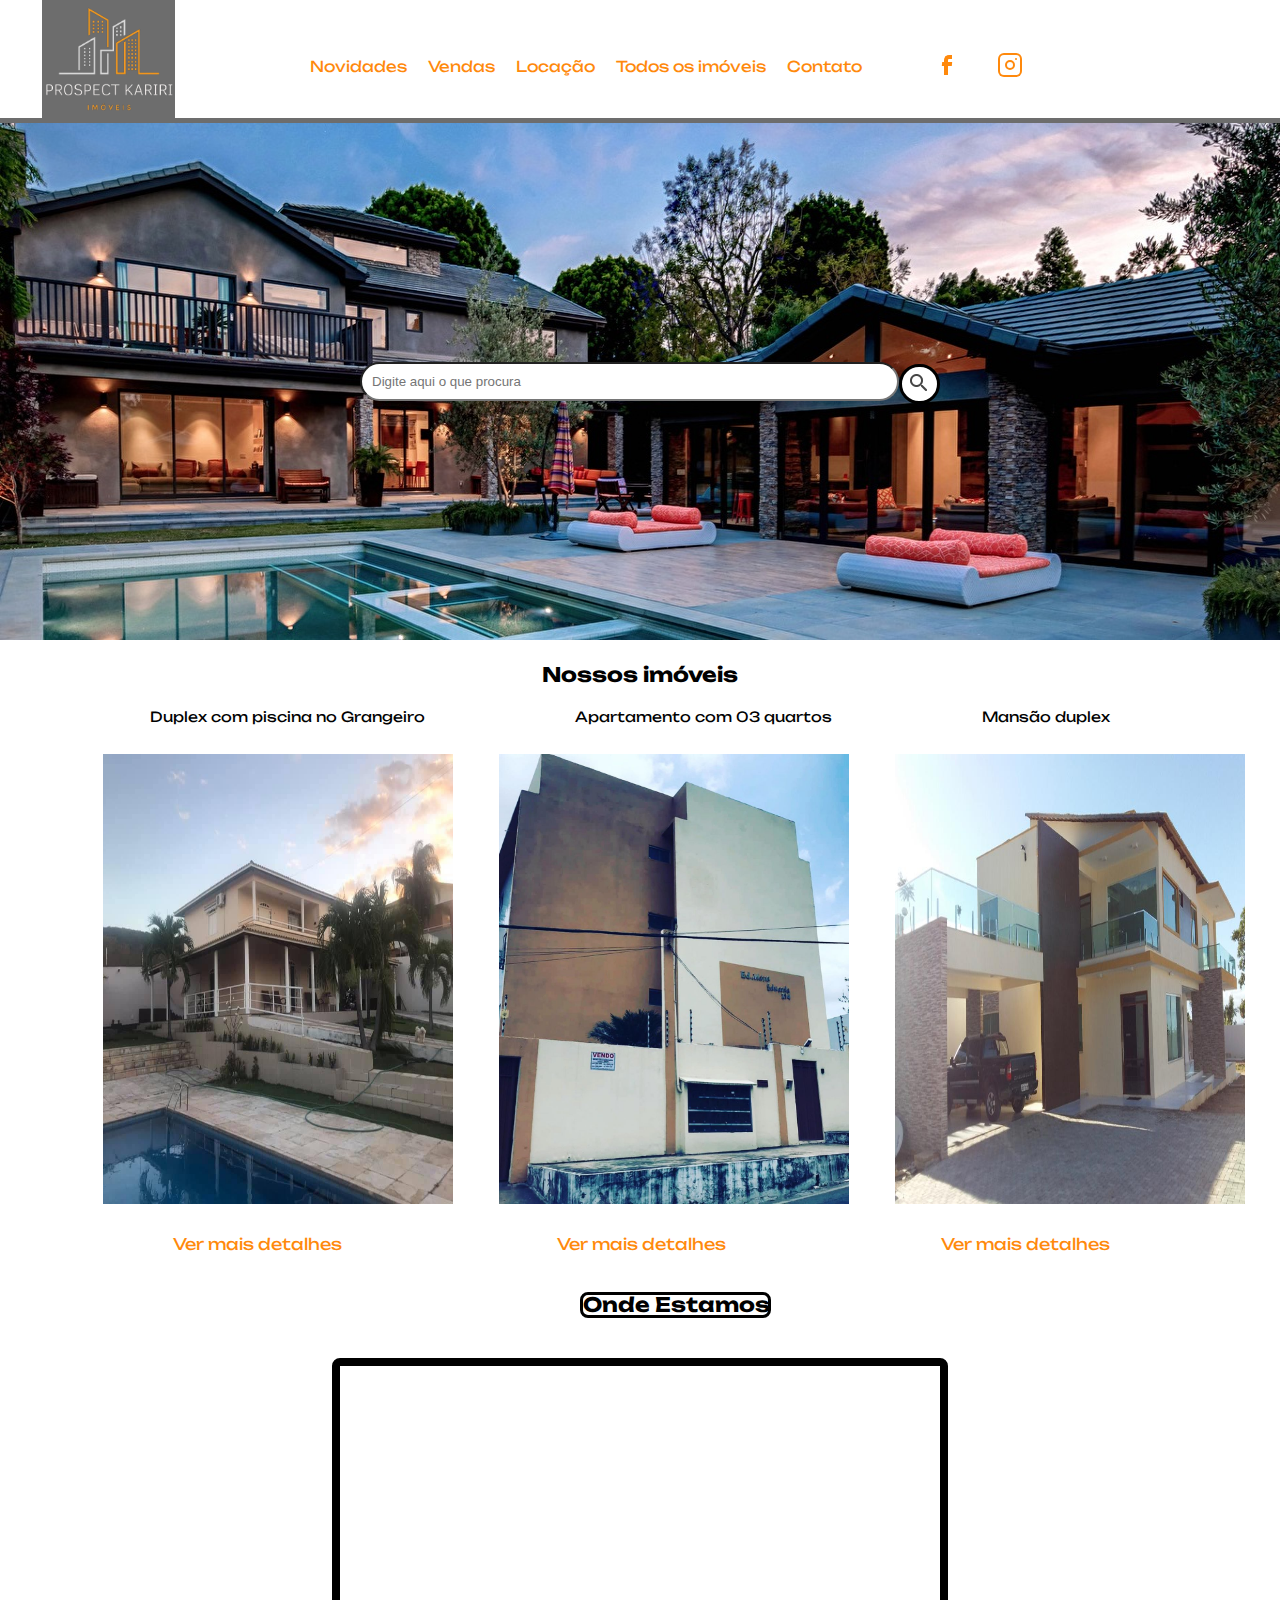
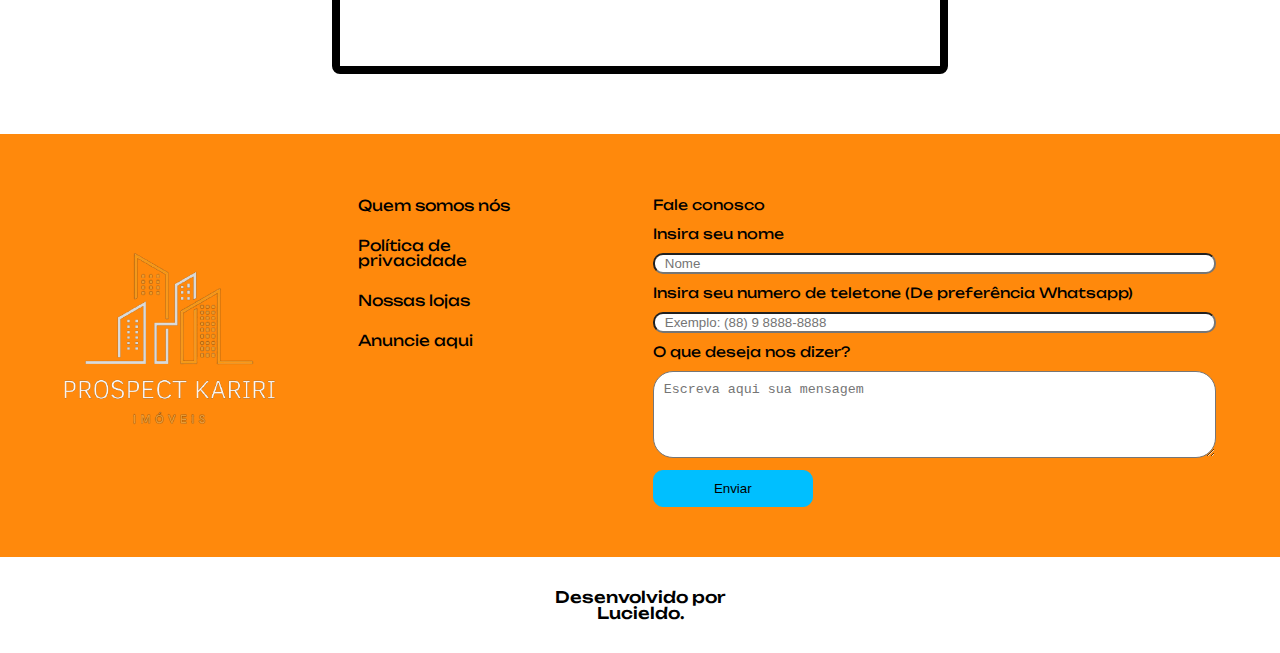
<file: Index.html>
<!DOCTYPE html>
<html lang="pt-br">
<head>
    <meta charset="UTF-8">
    <meta http-equiv="X-UA-Compatible" content="IE=edge">
    <meta name="viewport" content="width=device-width, initial-scale=1.0">
    <link rel="stylesheet" href="reset.css">
    <link rel="stylesheet" href="style.css">
    <link rel="preconnect" href="https://fonts.googleapis.com">
    <link rel="preconnect" href="https://fonts.gstatic.com" crossorigin>
    <link href="https://fonts.googleapis.com/css2?family=Unbounded:wght@400;700&display=swap" rel="stylesheet">
    <link rel="icon" href="imagens/logo.png">
    <title>Prospect Kariri Imóveis</title>
</head>
<body>
    <header class="container principal">
        <div class="container__logo">
            <a href="Index.html" ><img src="imagens/Logo.png" alt="Logo Imobiliária" class="logo"></a>
        </div>
        <div class="container__cabecalho">
            <a href="novidades.html" class="link__cabecalho">Novidades</a>
            <a href="vendas.html" class="link__cabecalho">Vendas</a>
            <a href="alugueis.html" class="link__cabecalho">Locação</a>
            <a href="todosimoveis.html" class="link__cabecalho">Todos os imóveis</a>
            <a href="Contato.html" class="link__cabecalho">Contato</a>
        </div>
        <div class="container__redes--sociais">
            <a href="https://www.facebook.com/ECGEmpreendimentosEConstrucoes" class="link__cabecalho--Facebook"></a>
            <a href="https://www.instagram.com/prospectkaririimoveis/" class="link__cabecalho--Instagram"></a>
        </div>
    </header>
    <main>
        <section>
            <div class="area__principal">
                <div class="area__pesquisa"></div>
                <input type="text" placeholder="Digite aqui o que procura" class="barra__pesquisa">
                <button class="botao__pesquisa" type="submit"><a href="#"><img src="imagens/lupa.png" alt="Botão de pesquisa"> </a></button>
        </section>

        <section>
            <h1>Nossos imóveis</h1>
            <div class="titulo__casas"> 
                <h2>Duplex com piscina no Grangeiro</h2>
                <h2>Apartamento com 03 quartos</h2>
                <h2>Mansão duplex</h2>
            </div>
            <div class="secao__casas">
                <a href="movel.html"><img src="imagens/Casa4/casa4.1.jpg" alt="Foto da casa número 1" class="foto__casas"></a>
                <a href="movel2.html"><img src="imagens/casa3/casa3.jpg" alt="Foto da casa número 2" class="foto__casas"></a>
                <a href="movel3.html"><img src="imagens/Casa5/casa5.1.jpg" alt="Foto da casa número 3" class="foto__casas"></a>
            </div>
            <div class="descricao__casas"> 
                <a href="movel.html">Ver mais detalhes</a>
                <a href="movel2.html">Ver mais detalhes</a>
                <a href="movel3.html">Ver mais detalhes</a>
            </div>
        </section>

        <section>
            <h2 class="titulo__mapa">Onde Estamos</h2>
            <div class="secao__mapa">
                <iframe src="https://www.google.com/maps/embed?pb=!1m14!1m8!1m3!1d15832.168325643459!2d-39.4091787!3d-7.2360403!3m2!1i1024!2i768!4f13.1!3m3!1m2!1s0x7a18551e056a4f5%3A0x6db88c4689fbb778!2sEscrit%C3%B3rio%20imobili%C3%A1rio%20Deus%20%C3%A9%20Amor!5e0!3m2!1spt-BR!2sbr!4v1675878789069!5m2!1spt-BR!2sbr" width="600" height="300" style="border:0;" allowfullscreen="" loading="lazy" referrerpolicy="no-referrer-when-downgrade"></iframe>
            </div>
        </section>
    </main>
    <footer>
        <!--<section class="rodape">
            <div class="informacoes">
                <div class="logo__rodape">
                    <img src="imagens/logo.png" alt="Logo Alura Geek">
                </div>
                <div class="Contatos">
                    <p>Quem somos nós</p>
                    <p>Política de privacidade</p>
                    <p>Programa fidelidade</p>
                    <p>Nossas lojas</p>
                    <p>Quero ser franqueado</p>
                    <p>Anuncie aqui</p>
                </div>
            </div>
        
            <div class="faleconosco">
                <h3>Fale conosco</h3>
                <div class="textoenviar">
                    <input type="text" placeholder="Nome">
                    <textarea name="Escreva sua mensagem" id="mensagem" cols="10" rows="5" placeholder="Escreva aqui sua mensagem"></textarea>
                    <a href="#" class="mensagem">Enviar mensagem</a>
                </div>
            </div>
        </section>-->

        <section class="rodape__desktop">
            <div class="container__logo__rodape">
                <a href="Index.html" ><img src="imagens/Logo.png" alt="Logo Imobiliária" class="logo__rodape"></a>
            </div>
            <div class="informacoes">
                <a href="sobrenos.html">Quem somos nós</a>
                <a href="politica.html">Política de privacidade</a>
                <a href="nossaslojas.html">Nossas lojas</a>
                <a href="anuncieaqui.html">Anuncie aqui</a>
            </div>
        
            <div class="faleconosco">
                <h3>Fale conosco</h3>
                <div>
                    <form action="" method="get" class="textoenviar">
                        <label for="nome">Insira seu nome</label>
                        <input type="text" id="nome" name="Nome" placeholder="Nome" required>
                        <label for="phone">Insira seu numero de teletone (De preferência Whatsapp)</label>
                        <input type="tel" id="phone" name="phone" pattern="[0-9]{2}[9]{1}[0-9]{4}[0-9]{4}" placeholder="Exemplo: (88) 9 8888-8888 " required>
                        <label for="mensagem">O que deseja nos dizer?</label>
                        <textarea name="Escreva sua mensagem" id="mensagem" cols="10" rows="5" placeholder="Escreva aqui sua mensagem" required></textarea>
                        <button type="submit" value="Submit">Enviar</button>
                    </form>
                </div>
            </div>
        </section>
        
        <section class="creditos">
            <h3>Desenvolvido por Lucieldo.</h3>
        </section>
    </footer>
</body>
</html>
</file>
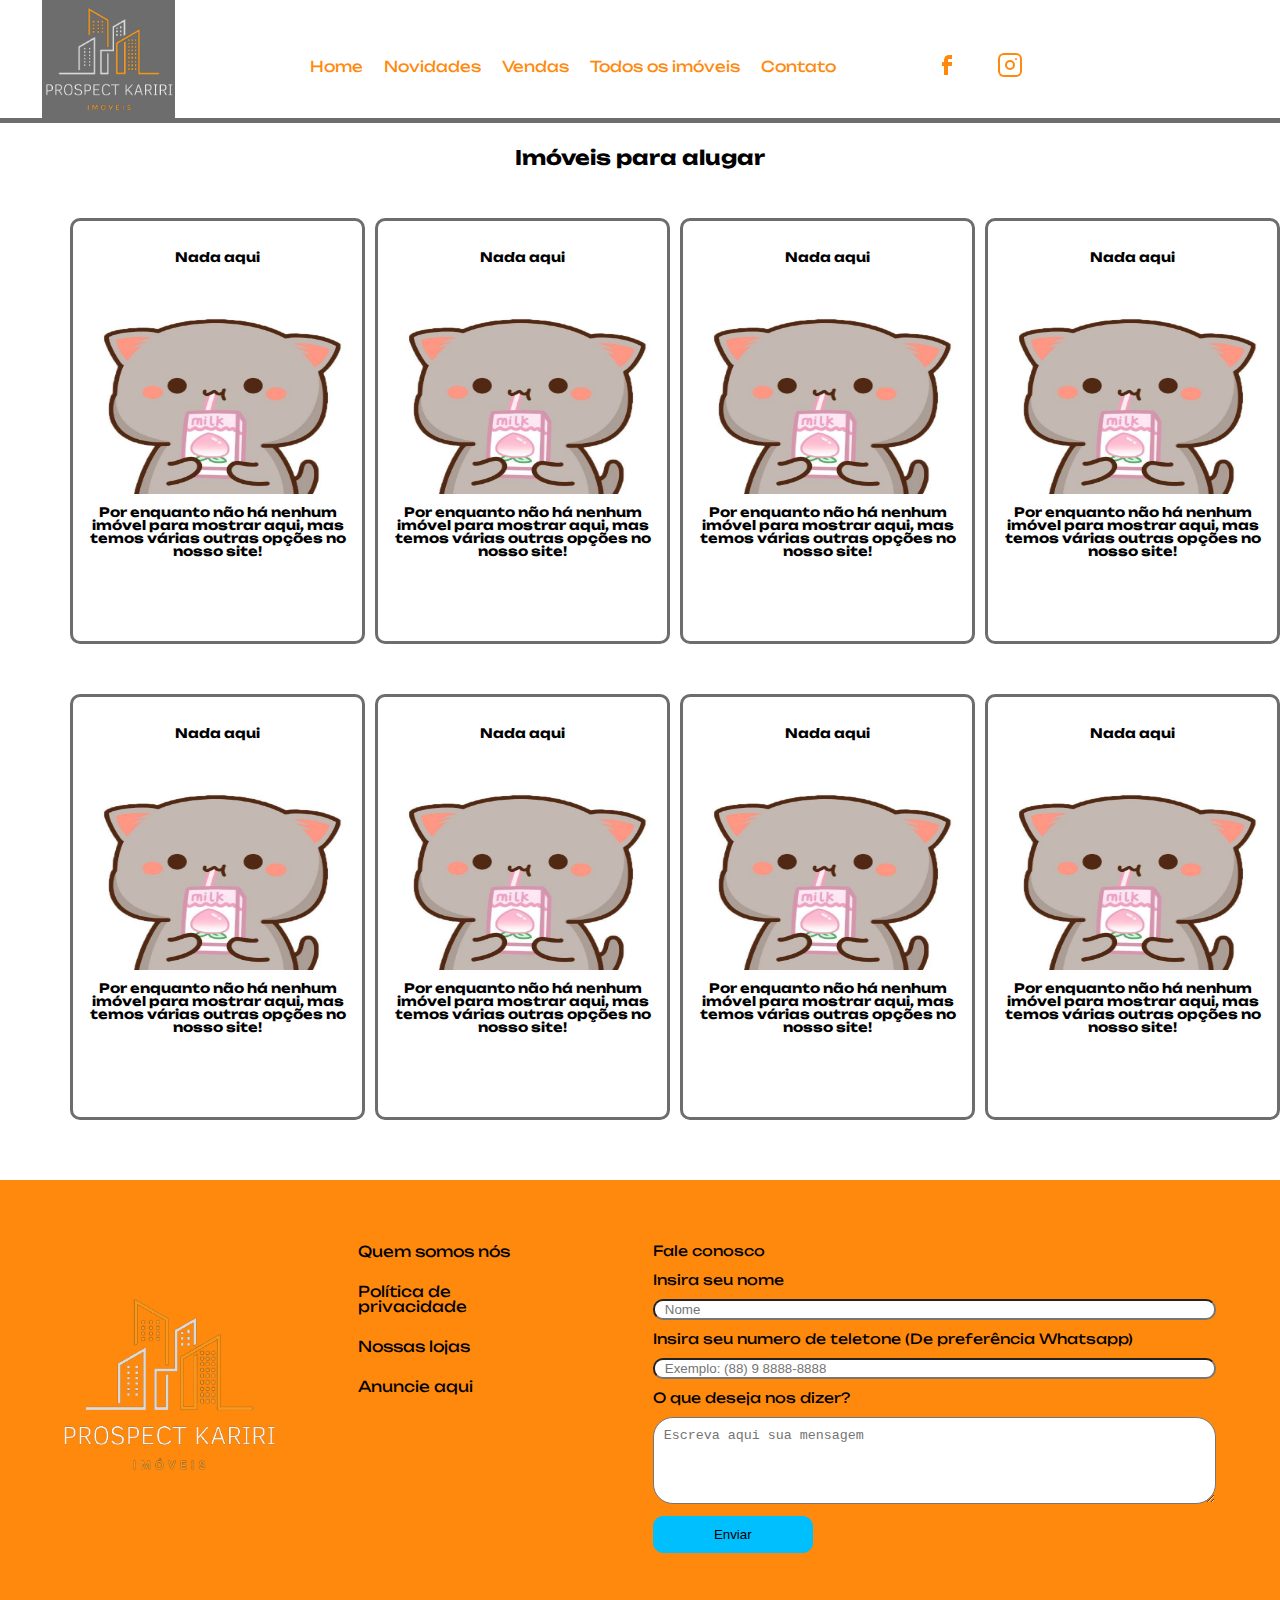
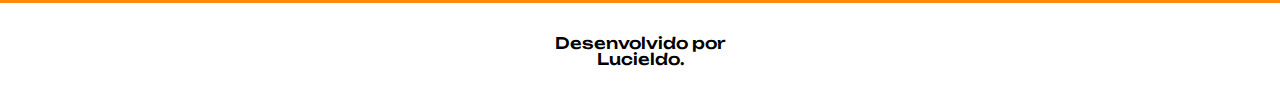
<file: alugueis.html>
<!DOCTYPE html>
<html lang="pt-br">
    <head>
        <meta charset="UTF-8">
        <meta http-equiv="X-UA-Compatible" content="IE=edge">
        <meta name="viewport" content="width=device-width, initial-scale=1.0">
        <link rel="stylesheet" href="reset.css">
        <link rel="stylesheet" href="style.css">
        <link rel="preconnect" href="https://fonts.googleapis.com">
        <link rel="preconnect" href="https://fonts.gstatic.com" crossorigin>
        <link href="https://fonts.googleapis.com/css2?family=Unbounded:wght@400;700&display=swap" rel="stylesheet">
        <link rel="icon" href="imagens/logo.png">
        <title>Prospect Kariri Imóveis</title>
    </head>
<body>
    <header class="container principal">
        <div class="container__logo">
            <a href="Index.html" ><img src="imagens/Logo.png" alt="Logo Imobiliária" class="logo"></a>
        </div>
        <div class="container__cabecalho">
            <a href="Index.html" class="link__cabecalho">Home</a>
            <a href="novidades.html" class="link__cabecalho">Novidades</a>
            <a href="vendas.html" class="link__cabecalho">Vendas</a>
            <a href="todosimoveis.html" class="link__cabecalho">Todos os imóveis</a>
            <a href="Contato.html" class="link__cabecalho">Contato</a>
        </div>
        <div class="container__redes--sociais">
            <a href="https://www.facebook.com/ECGEmpreendimentosEConstrucoes" class="link__cabecalho--Facebook"></a>
            <a href="https://www.instagram.com/prospectkaririimoveis/" class="link__cabecalho--Instagram"></a>
        </div>
    </header>

    <main>
        <section>
            <h1>Imóveis para alugar</h1>
            <div class="secao__casas__lista">
                <div class="casa__lista__unidade">
                    <p>Nada aqui</p>
                    <img src="imagens/nadaaqui.jpg" alt="Gatinho da falta de imóveis">
                    <p>Por enquanto não há nenhum imóvel para mostrar aqui, mas temos várias outras opções no nosso site!</p>
                </div>
                <div class="casa__lista__unidade">
                    <p>Nada aqui</p>
                    <img src="imagens/nadaaqui.jpg" alt="Gatinho da falta de imóveis">
                    <p>Por enquanto não há nenhum imóvel para mostrar aqui, mas temos várias outras opções no nosso site!</p>
                </div>
                <div class="casa__lista__unidade">
                    <p>Nada aqui</p>
                    <img src="imagens/nadaaqui.jpg" alt="Gatinho da falta de imóveis">
                    <p>Por enquanto não há nenhum imóvel para mostrar aqui, mas temos várias outras opções no nosso site!</p>
                </div>
                <div class="casa__lista__unidade">
                    <p>Nada aqui</p>
                    <img src="imagens/nadaaqui.jpg" alt="Gatinho da falta de imóveis">
                    <p>Por enquanto não há nenhum imóvel para mostrar aqui, mas temos várias outras opções no nosso site!</p>
                </div>
            </div>
        </section>

        <section>
            <div class="secao__casas__lista">
                <div class="casa__lista__unidade">
                    <p>Nada aqui</p>
                    <img src="imagens/nadaaqui.jpg" alt="Gatinho da falta de imóveis">
                    <p>Por enquanto não há nenhum imóvel para mostrar aqui, mas temos várias outras opções no nosso site!</p>
                </div>
                <div class="casa__lista__unidade">
                    <p>Nada aqui</p>
                    <img src="imagens/nadaaqui.jpg" alt="Gatinho da falta de imóveis">
                    <p>Por enquanto não há nenhum imóvel para mostrar aqui, mas temos várias outras opções no nosso site!</p>
                </div>
                <div class="casa__lista__unidade">
                    <p>Nada aqui</p>
                    <img src="imagens/nadaaqui.jpg" alt="Gatinho da falta de imóveis">
                    <p>Por enquanto não há nenhum imóvel para mostrar aqui, mas temos várias outras opções no nosso site!</p>
                </div>
                <div class="casa__lista__unidade">
                    <p>Nada aqui</p>
                    <img src="imagens/nadaaqui.jpg" alt="Gatinho da falta de imóveis">
                    <p>Por enquanto não há nenhum imóvel para mostrar aqui, mas temos várias outras opções no nosso site!</p>
                </div>
            </div>
        </section>
    </main>
    
    <footer>
        <!--<section class="rodape">
            <div class="informacoes">
                <div class="logo__rodape">
                    <img src="imagens/logo.png" alt="Logo Alura Geek">
                </div>
                <div class="Contatos">
                    <p>Quem somos nós</p>
                    <p>Política de privacidade</p>
                    <p>Programa fidelidade</p>
                    <p>Nossas lojas</p>
                    <p>Quero ser franqueado</p>
                    <p>Anuncie aqui</p>
                </div>
            </div>
        
            <div class="faleconosco">
                <h3>Fale conosco</h3>
                <div class="textoenviar">
                    <input type="text" placeholder="Nome">
                    <textarea name="Escreva sua mensagem" id="mensagem" cols="10" rows="5" placeholder="Escreva aqui sua mensagem"></textarea>
                    <a href="#" class="mensagem">Enviar mensagem</a>
                </div>
            </div>
        </section>-->

        <section class="rodape__desktop">
            <div class="container__logo__rodape">
                <a href="Index.html" ><img src="imagens/Logo.png" alt="Logo Imobiliária" class="logo__rodape"></a>
            </div>
            <div class="informacoes">
                <a href="sobrenos.html">Quem somos nós</a>
                <a href="politica.html">Política de privacidade</a>
                <a href="nossaslojas.html">Nossas lojas</a>
                <a href="anuncieaqui.html">Anuncie aqui</a>
            </div>
        
            <div class="faleconosco">
                <h3>Fale conosco</h3>
                <div>
                    <form action="" method="get" class="textoenviar">
                        <label for="nome">Insira seu nome</label>
                        <input type="text" id="nome" name="Nome" placeholder="Nome" required>
                        <label for="phone">Insira seu numero de teletone (De preferência Whatsapp)</label>
                        <input type="tel" id="phone" name="phone" pattern="[0-9]{2}[9]{1}[0-9]{4}[0-9]{4}" placeholder="Exemplo: (88) 9 8888-8888 " required>
                        <label for="mensagem">O que deseja nos dizer?</label>
                        <textarea name="Escreva sua mensagem" id="mensagem" cols="10" rows="5" placeholder="Escreva aqui sua mensagem" required></textarea>
                        <button type="submit" value="Submit">Enviar</button>
                    </form>
                </div>
            </div>
        </section>
        
        <section class="creditos">
            <h3>Desenvolvido por Lucieldo.</h3>
        </section>
    </footer>
</body>
</html>
</file>
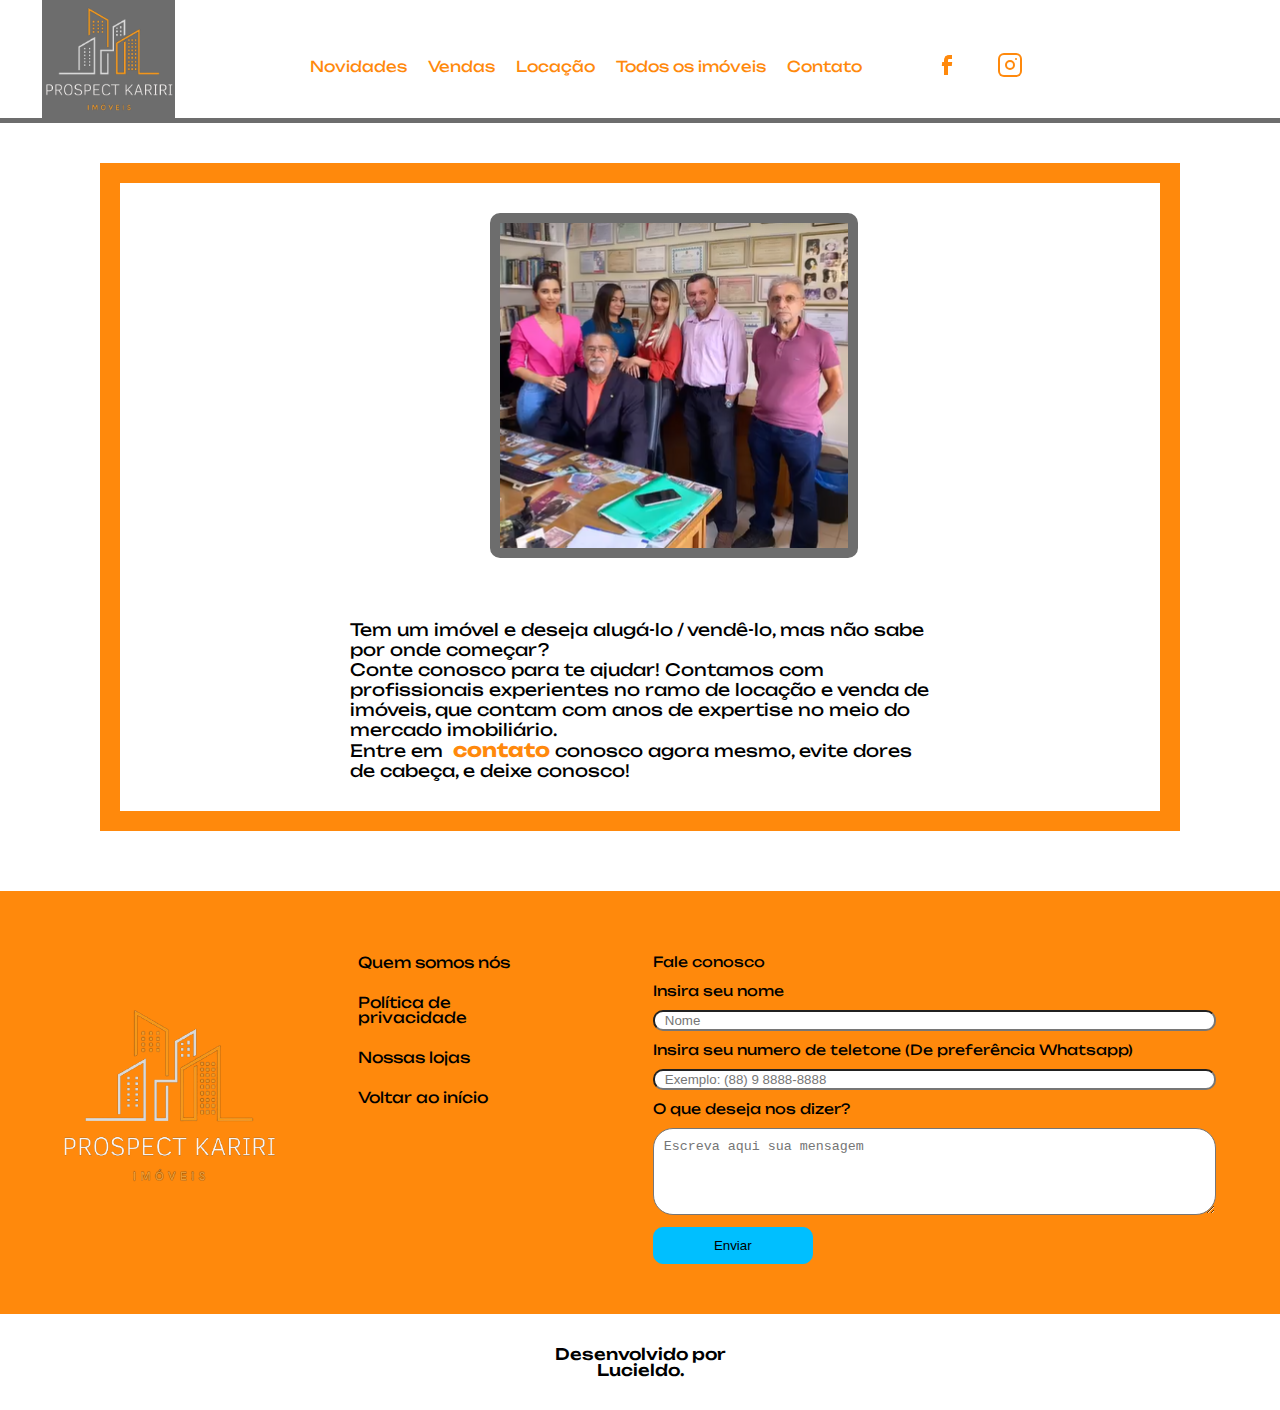
<file: anuncieaqui.html>
<!DOCTYPE html>
<html lang="pt-br">
<head>
    <meta charset="UTF-8">
    <meta http-equiv="X-UA-Compatible" content="IE=edge">
    <meta name="viewport" content="width=device-width, initial-scale=1.0">
    <link rel="stylesheet" href="reset.css">
    <link rel="stylesheet" href="style.css">
    <link rel="preconnect" href="https://fonts.googleapis.com">
    <link rel="preconnect" href="https://fonts.gstatic.com" crossorigin>
    <link href="https://fonts.googleapis.com/css2?family=Unbounded:wght@400;700&display=swap" rel="stylesheet">
    <link rel="icon" href="imagens/logo.png">
    <title>Prospect Kariri Imóveis</title>
</head>
<body>
    <header class="container principal">
        <div class="container__logo">
            <a href="Index.html" ><img src="imagens/Logo.png" alt="Logo Imobiliária" class="logo"></a>
        </div>
        <div class="container__cabecalho">
            <a href="novidades.html" class="link__cabecalho">Novidades</a>
            <a href="vendas.html" class="link__cabecalho">Vendas</a>
            <a href="alugueis.html" class="link__cabecalho">Locação</a>
            <a href="todosimoveis.html" class="link__cabecalho">Todos os imóveis</a>
            <a href="Contato.html" class="link__cabecalho">Contato</a>
        </div>
        <div class="container__redes--sociais">
            <a href="https://www.facebook.com/ECGEmpreendimentosEConstrucoes" class="link__cabecalho--Facebook"></a>
            <a href="https://www.instagram.com/prospectkaririimoveis/" class="link__cabecalho--Instagram"></a>
        </div>
    </header>

    <main>
        <div class="anuncie__aqui">
            <img src="imagens/equipe.png" alt="Foto da equipe da imobiliária" class="foto__equipe">
            <p class="texto__anuncie__aqui">Tem um imóvel e deseja alugá-lo / vendê-lo, mas não sabe por onde começar? <br> Conte conosco para te ajudar! Contamos com profissionais experientes no ramo de locação e venda de imóveis, que contam com anos de expertise no meio do mercado imobiliário. <br>
                 Entre em <a href="Contato.html" class="link__conosco">contato</a>conosco agora mesmo, evite dores de cabeça, e deixe conosco!</p>
        </div>
    </main>
    
    <footer>
        <!--<section class="rodape">
            <div class="informacoes">
                <div class="logo__rodape">
                    <img src="imagens/logo.png" alt="Logo Alura Geek">
                </div>
                <div class="Contatos">
                    <p>Quem somos nós</p>
                    <p>Política de privacidade</p>
                    <p>Programa fidelidade</p>
                    <p>Nossas lojas</p>
                    <p>Quero ser franqueado</p>
                    <p>Anuncie aqui</p>
                </div>
            </div>
        
            <div class="faleconosco">
                <h3>Fale conosco</h3>
                <div class="textoenviar">
                    <input type="text" placeholder="Nome">
                    <textarea name="Escreva sua mensagem" id="mensagem" cols="10" rows="5" placeholder="Escreva aqui sua mensagem"></textarea>
                    <a href="#" class="mensagem">Enviar mensagem</a>
                </div>
            </div>
        </section>-->

        <section class="rodape__desktop">
            <div class="container__logo__rodape">
                <a href="Index.html" ><img src="imagens/Logo.png" alt="Logo Imobiliária" class="logo__rodape"></a>
            </div>
            <div class="informacoes">
                <a href="sobrenos.html">Quem somos nós</a>
                <a href="politica.html">Política de privacidade</a>
                <a href="nossaslojas.html">Nossas lojas</a>
                <a href="Index.html">Voltar ao início</a>
            </div>
        
            <div class="faleconosco">
                <h3>Fale conosco</h3>
                <div>
                    <form action="" method="get" class="textoenviar">
                        <label for="nome">Insira seu nome</label>
                        <input type="text" id="nome" name="Nome" placeholder="Nome" required>
                        <label for="phone">Insira seu numero de teletone (De preferência Whatsapp)</label>
                        <input type="tel" id="phone" name="phone" pattern="[0-9]{2}[9]{1}[0-9]{4}[0-9]{4}" placeholder="Exemplo: (88) 9 8888-8888 " required>
                        <label for="mensagem">O que deseja nos dizer?</label>
                        <textarea name="Escreva sua mensagem" id="mensagem" cols="10" rows="5" placeholder="Escreva aqui sua mensagem" required></textarea>
                        <button type="submit" value="Submit">Enviar</button>
                    </form>
                </div>
            </div>
        </section>
        
        <section class="creditos">
            <h3>Desenvolvido por Lucieldo.</h3>
        </section>
    </footer>
</body>
</html>
</file>
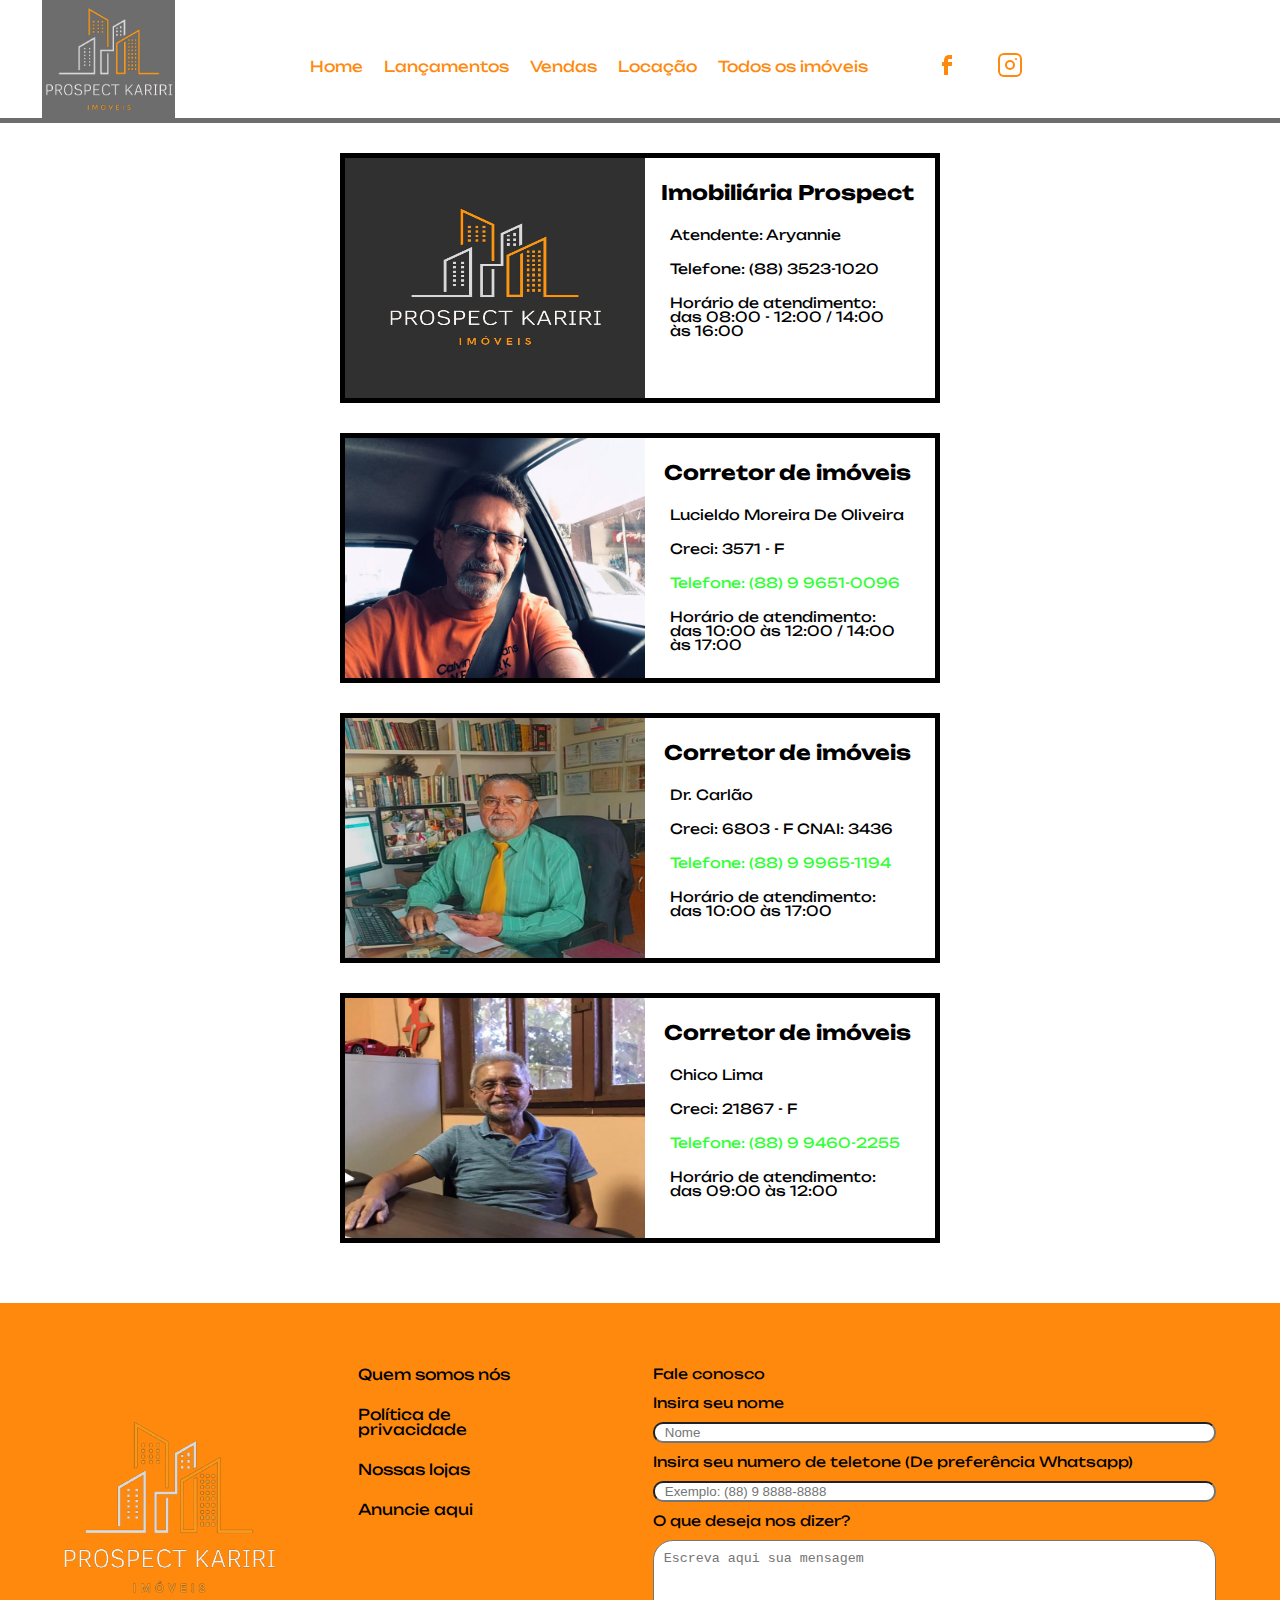
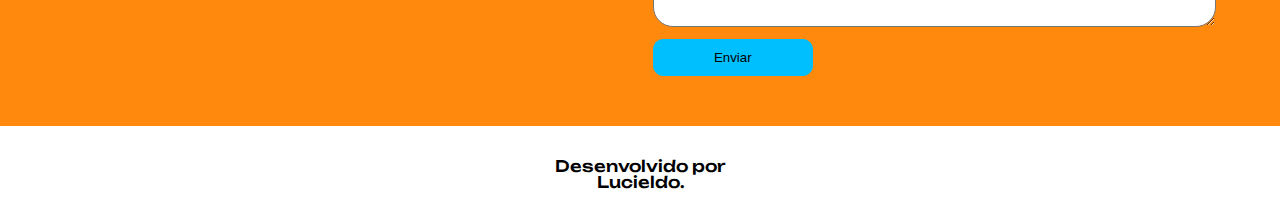
<file: Contato.html>
<!DOCTYPE html>
<html lang="en">
    <head>
        <meta charset="UTF-8">
        <meta http-equiv="X-UA-Compatible" content="IE=edge">
        <meta name="viewport" content="width=device-width, initial-scale=1.0">
        <link rel="stylesheet" href="reset.css">
        <link rel="stylesheet" href="style.css">
        <link rel="preconnect" href="https://fonts.googleapis.com">
        <link rel="preconnect" href="https://fonts.gstatic.com" crossorigin>
        <link href="https://fonts.googleapis.com/css2?family=Unbounded:wght@400;700&display=swap" rel="stylesheet">
        <link rel="icon" href="imagens/logo.png">
        <title>Prospect Kariri Imóveis</title>
    </head>
<body>
    <header class="container principal">
        <div class="container__logo">
            <a href="Index.html" ><img src="imagens/Logo.png" alt="Logo Imobiliária" class="logo"></a>
        </div>
        <div class="container__cabecalho">
            <a href="Index.html" class="link__cabecalho">Home</a>
            <a href="novidades.html" class="link__cabecalho">Lançamentos</a>
            <a href="vendas.html" class="link__cabecalho">Vendas</a>
            <a href="alugueis.html" class="link__cabecalho">Locação</a>
            <a href="todosimoveis.html" class="link__cabecalho">Todos os imóveis</a>
        </div>
        <div class="container__redes--sociais">
            <a href="https://www.facebook.com/ECGEmpreendimentosEConstrucoes" class="link__cabecalho--Facebook"></a>
            <a href="https://www.instagram.com/prospectkaririimoveis/" class="link__cabecalho--Instagram"></a>
        </div>
    </header>

    <main>
        <section>
            <div class="contato__1">
                <img src="imagens/logo_contato.jpg" alt="Foto corretor de imóveis">
                <div>
                    <h1>Imobiliária Prospect</h1>
                    <p>Atendente: Aryannie</p>
                    <p>Telefone: (88) 3523-1020</p>
                    <p>Horário de atendimento: das 08:00 - 12:00 / 14:00 às 16:00</p>
                </div>
            </div>
        </section>

        <section>
            <div class="contato__1">
                <img src="imagens/espantamosquito.jpg" alt="Foto corretor de imóveis">
                <div>
                    <h1>Corretor de imóveis</h1>
                    <p>Lucieldo Moreira De Oliveira</p>
                    <p>Creci: 3571 - F</p>
                    <a href="https://api.whatsapp.com/send/?phone=5588996510096&text&type=phone_number&app_absent=0"> Telefone: (88) 9 9651-0096</a>
                    <p>Horário de atendimento: das 10:00 às 12:00 / 14:00 às 17:00</p>
                </div>
            </div>
        </section>

        <section>
            <div class="contato__1">
                <img src="imagens/corretor2.jpg" alt="Foto corretor de imóveis">
                <div>
                    <h1>Corretor de imóveis</h1>
                    <p>Dr. Carlão</p>
                    <p>Creci: 6803 - F CNAI: 3436</p>
                    <a href="https://api.whatsapp.com/send/?phone=5588999651194&text&type=phone_number&app_absent=0">Telefone: (88) 9 9965-1194</a>
                    <p>Horário de atendimento: das 10:00 às 17:00</p>
                </div>
            </div>
        </section>

        <section>
            <div class="contato__1">
                <img src="imagens/chicorretor.jpg" alt="Foto corretor de imóveis">
                <div>
                    <h1>Corretor de imóveis</h1>
                    <p>Chico Lima</p>
                    <p>Creci: 21867 - F</p>
                    <a href="https://api.whatsapp.com/send/?phone=5588994602255&text&type=phone_number&app_absent=0">Telefone: (88) 9 9460-2255</a>
                    <p>Horário de atendimento: das 09:00 às 12:00</p>
                </div>
            </div>
        </section>

    </main>
    
    <footer>
        <section class="rodape__desktop">
            <div class="container__logo__rodape">
                <a href="Index.html" ><img src="imagens/Logo.png" alt="Logo Imobiliária" class="logo__rodape"></a>
            </div>
            <div class="informacoes">
                <a href="sobrenos.html">Quem somos nós</a>
                <a href="politica.html">Política de privacidade</a>
                <a href="nossaslojas.html">Nossas lojas</a>
                <a href="anuncieaqui.html">Anuncie aqui</a>
            </div>
        
            <div class="faleconosco">
                <h3>Fale conosco</h3>
                <div>
                    <form action="" method="get" class="textoenviar">
                        <label for="nome">Insira seu nome</label>
                        <input type="text" id="nome" name="Nome" placeholder="Nome" required>
                        <label for="phone">Insira seu numero de teletone (De preferência Whatsapp)</label>
                        <input type="tel" id="phone" name="phone" pattern="[0-9]{2}[9]{1}[0-9]{4}[0-9]{4}" placeholder="Exemplo: (88) 9 8888-8888 " required>
                        <label for="mensagem">O que deseja nos dizer?</label>
                        <textarea name="Escreva sua mensagem" id="mensagem" cols="10" rows="5" placeholder="Escreva aqui sua mensagem" required></textarea>
                        <button type="submit" value="Submit">Enviar</button>
                    </form>
                </div>
            </div>
        </section>
        
        <section class="creditos">
            <h3>Desenvolvido por Lucieldo.</h3>
        </section>
    </footer>
    </body>
</html>
</file>
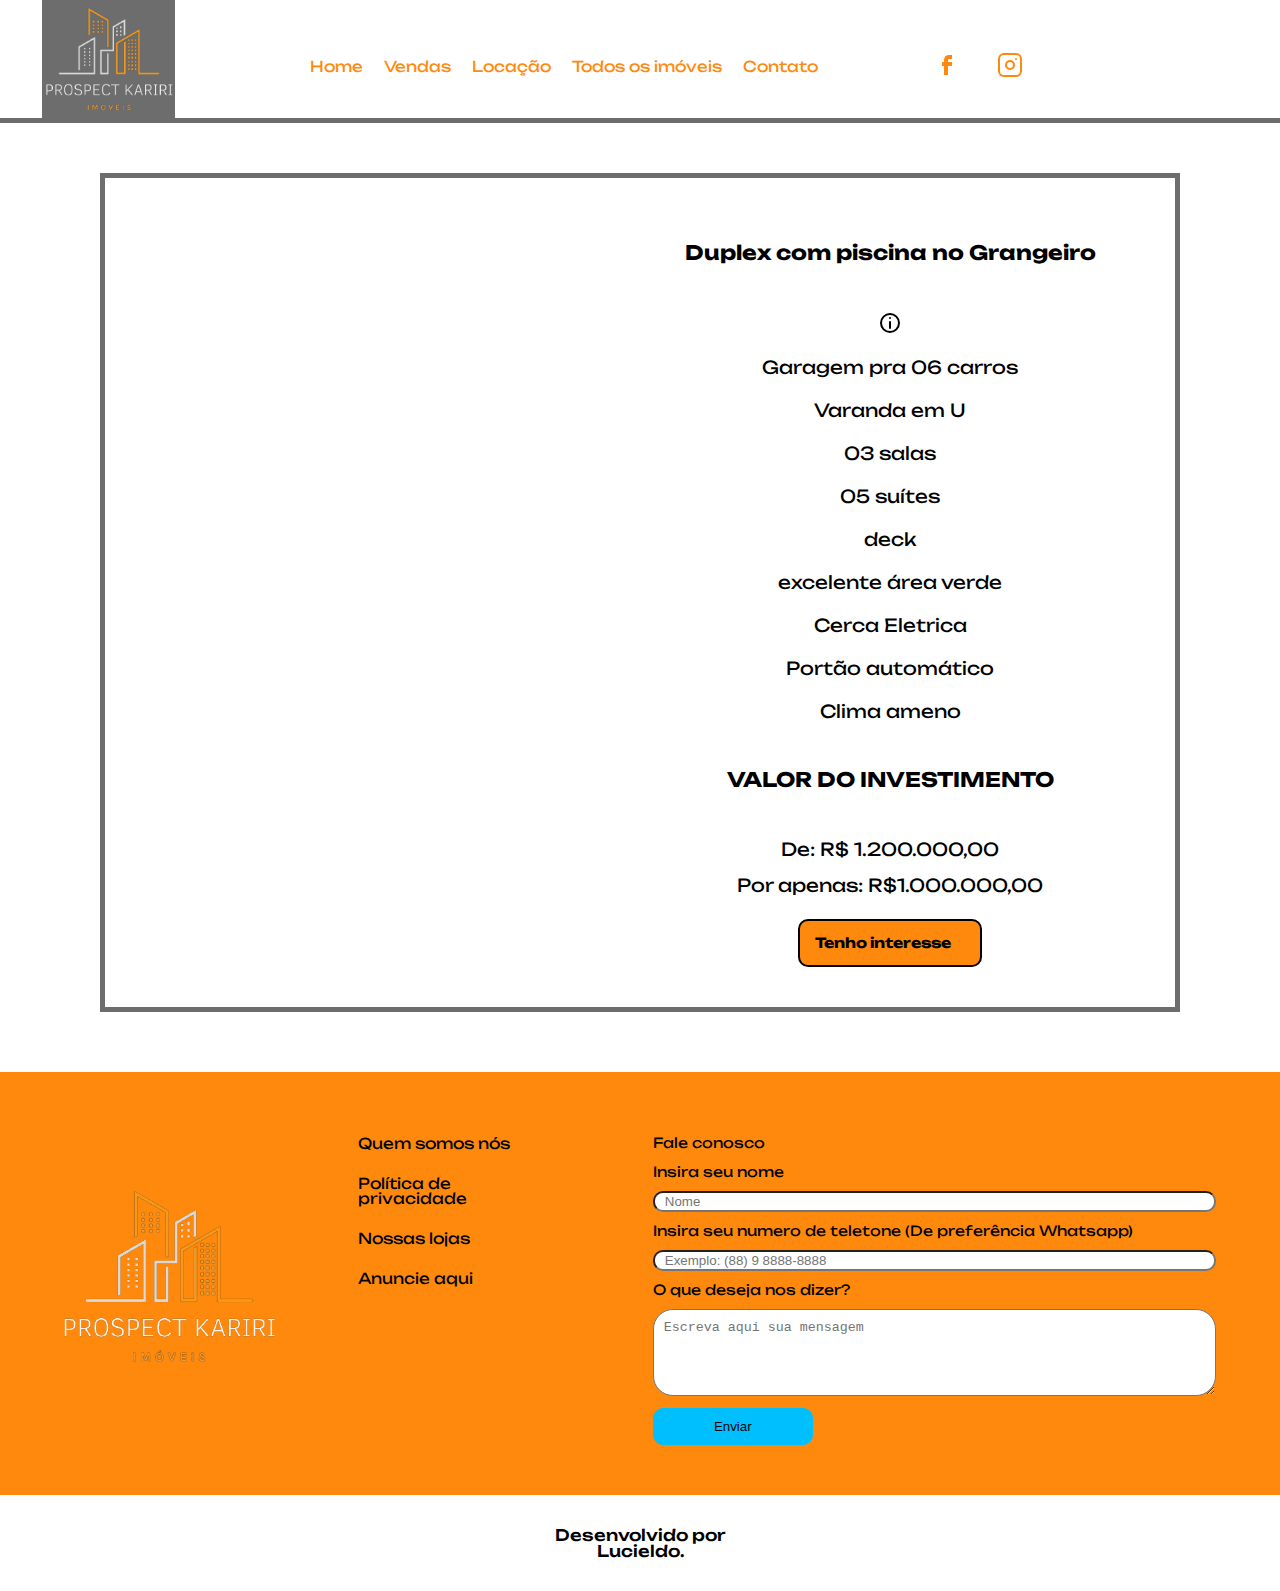
<file: movel.html>
<!DOCTYPE html>
<html lang="pt-br">
    <head>
        <meta charset="UTF-8">
        <meta http-equiv="X-UA-Compatible" content="IE=edge">
        <meta name="viewport" content="width=device-width, initial-scale=1.0">
        <link rel="stylesheet" href="reset.css">
        <link rel="stylesheet" href="style.css">
        <link rel="preconnect" href="https://fonts.googleapis.com">
        <link rel="preconnect" href="https://fonts.gstatic.com" crossorigin>
        <link href="https://fonts.googleapis.com/css2?family=Unbounded:wght@400;700&display=swap" rel="stylesheet">
        <link rel="icon" href="imagens/logo.png">
        <title>Prospect Kariri Imóveis</title>
    </head>
<body>
    <header class="container principal">
        <div class="container__logo">
            <a href="Index.html" ><img src="imagens/Logo.png" alt="Logo Imobiliária" class="logo"></a>
        </div>
        <div class="container__cabecalho">
            <a href="Index.html" class="link__cabecalho">Home</a>
            <a href="vendas.html" class="link__cabecalho">Vendas</a>
            <a href="alugueis.html" class="link__cabecalho">Locação</a>
            <a href="todosimoveis.html" class="link__cabecalho">Todos os imóveis</a>
            <a href="Contato.html" class="link__cabecalho">Contato</a>
        </div>
        <div class="container__redes--sociais">
            <a href="https://www.facebook.com/ECGEmpreendimentosEConstrucoes" class="link__cabecalho--Facebook"></a>
            <a href="https://www.instagram.com/prospectkaririimoveis/" class="link__cabecalho--Instagram"></a>
        </div>
    </header>

    <main>
        <div class="detalhe__casa1">
            <marquee behavior="scroll" direction="left" loop="50">
            <img src="imagens/Casa4/casa4.1.jpg" alt="Imagem de casa de andar" class="imagem__casa1__detalhe">
            <img src="imagens/Casa4/casa4.2.jpg" alt="Imagem de casa de andar" class="imagem__casa1__detalhe">
            <img src="imagens/Casa4/casa4.3.jpg" alt="Imagem de casa de andar" class="imagem__casa1__detalhe">
            <img src="imagens/Casa4/casa4.4.jpg" alt="Imagem de casa de andar" class="imagem__casa1__detalhe">
            <img src="imagens/Casa4/casa4.5.jpg" alt="Imagem de casa de andar" class="imagem__casa1__detalhe">
            <img src="imagens/Casa4/casa4.6.jpg" alt="Imagem de casa de andar" class="imagem__casa1__detalhe">
            <img src="imagens/Casa4/casa4.7.jpg" alt="Imagem de casa de andar" class="imagem__casa1__detalhe">
            <img src="imagens/Casa4/casa4.9.jpg" alt="Imagem de casa de andar" class="imagem__casa1__detalhe">
            <img src="imagens/Casa4/casa4.10.jpg" alt="Imagem de casa de andar" class="imagem__casa1__detalhe">
            <img src="imagens/Casa4/casa4.11.jpg" alt="Imagem de casa de andar" class="imagem__casa1__detalhe">
            <img src="imagens/Casa4/casa4.12.jpg" alt="Imagem de casa de andar" class="imagem__casa1__detalhe">
            <img src="imagens/Casa4/casa4.13.jpg" alt="Imagem de casa de andar" class="imagem__casa1__detalhe">  
            <img src="imagens/Casa4/casa4.14.jpg" alt="Imagem de casa de andar" class="imagem__casa1__detalhe">          
            </marquee>
            <div class="descricao__casa__pagina__movel">
                <h1>Duplex com piscina no Grangeiro</h1>
                <i class="gg-info"></i>
                <p>Garagem pra 06 carros</p>
                <p>Varanda em U</p>
                <p>03 salas</p>
                <p>05 suítes</p>
                <p>deck</p>
                <p>excelente área verde </p>
                <p>Cerca Eletrica </p>
                <p>Portão automático</p>
                <p>Clima ameno</p>
                <h1>VALOR DO INVESTIMENTO</h1>
                <p>De: R$ 1.200.000,00 <br> <br> Por apenas: R$1.000.000,00</p>

                <a href="https://api.whatsapp.com/send/?phone=5588996510096&text&type=phone_number&app_absent=0" class="botao__casa">Tenho interesse</a>
            </div>
            
        </div>
    </main>
    
</body>
<footer>
    <section class="rodape__desktop">
        <div class="container__logo__rodape">
            <a href="Index.html" ><img src="imagens/Logo.png" alt="Logo Imobiliária" class="logo__rodape"></a>
        </div>
        <div class="informacoes">
            <a href="sobrenos.html">Quem somos nós</a>
            <a href="politica.html">Política de privacidade</a>
            <a href="nossaslojas.html">Nossas lojas</a>
            <a href="anuncieaqui.html">Anuncie aqui</a>
        </div>
    
        <div class="faleconosco">
            <h3>Fale conosco</h3>
            <div>
                <form action="" method="get" class="textoenviar">
                    <label for="nome">Insira seu nome</label>
                    <input type="text" id="nome" name="Nome" placeholder="Nome" required>
                    <label for="phone">Insira seu numero de teletone (De preferência Whatsapp)</label>
                    <input type="tel" id="phone" name="phone" pattern="[0-9]{2}[9]{1}[0-9]{4}[0-9]{4}" placeholder="Exemplo: (88) 9 8888-8888 " required>
                    <label for="mensagem">O que deseja nos dizer?</label>
                    <textarea name="Escreva sua mensagem" id="mensagem" cols="10" rows="5" placeholder="Escreva aqui sua mensagem" required></textarea>
                    <button type="submit" value="Submit">Enviar</button>
                </form>
            </div>
        </div>
    </section>
    
    <section class="creditos">
        <h3>Desenvolvido por Lucieldo.</h3>
    </section>
</footer>
</body>
</html>
</file>
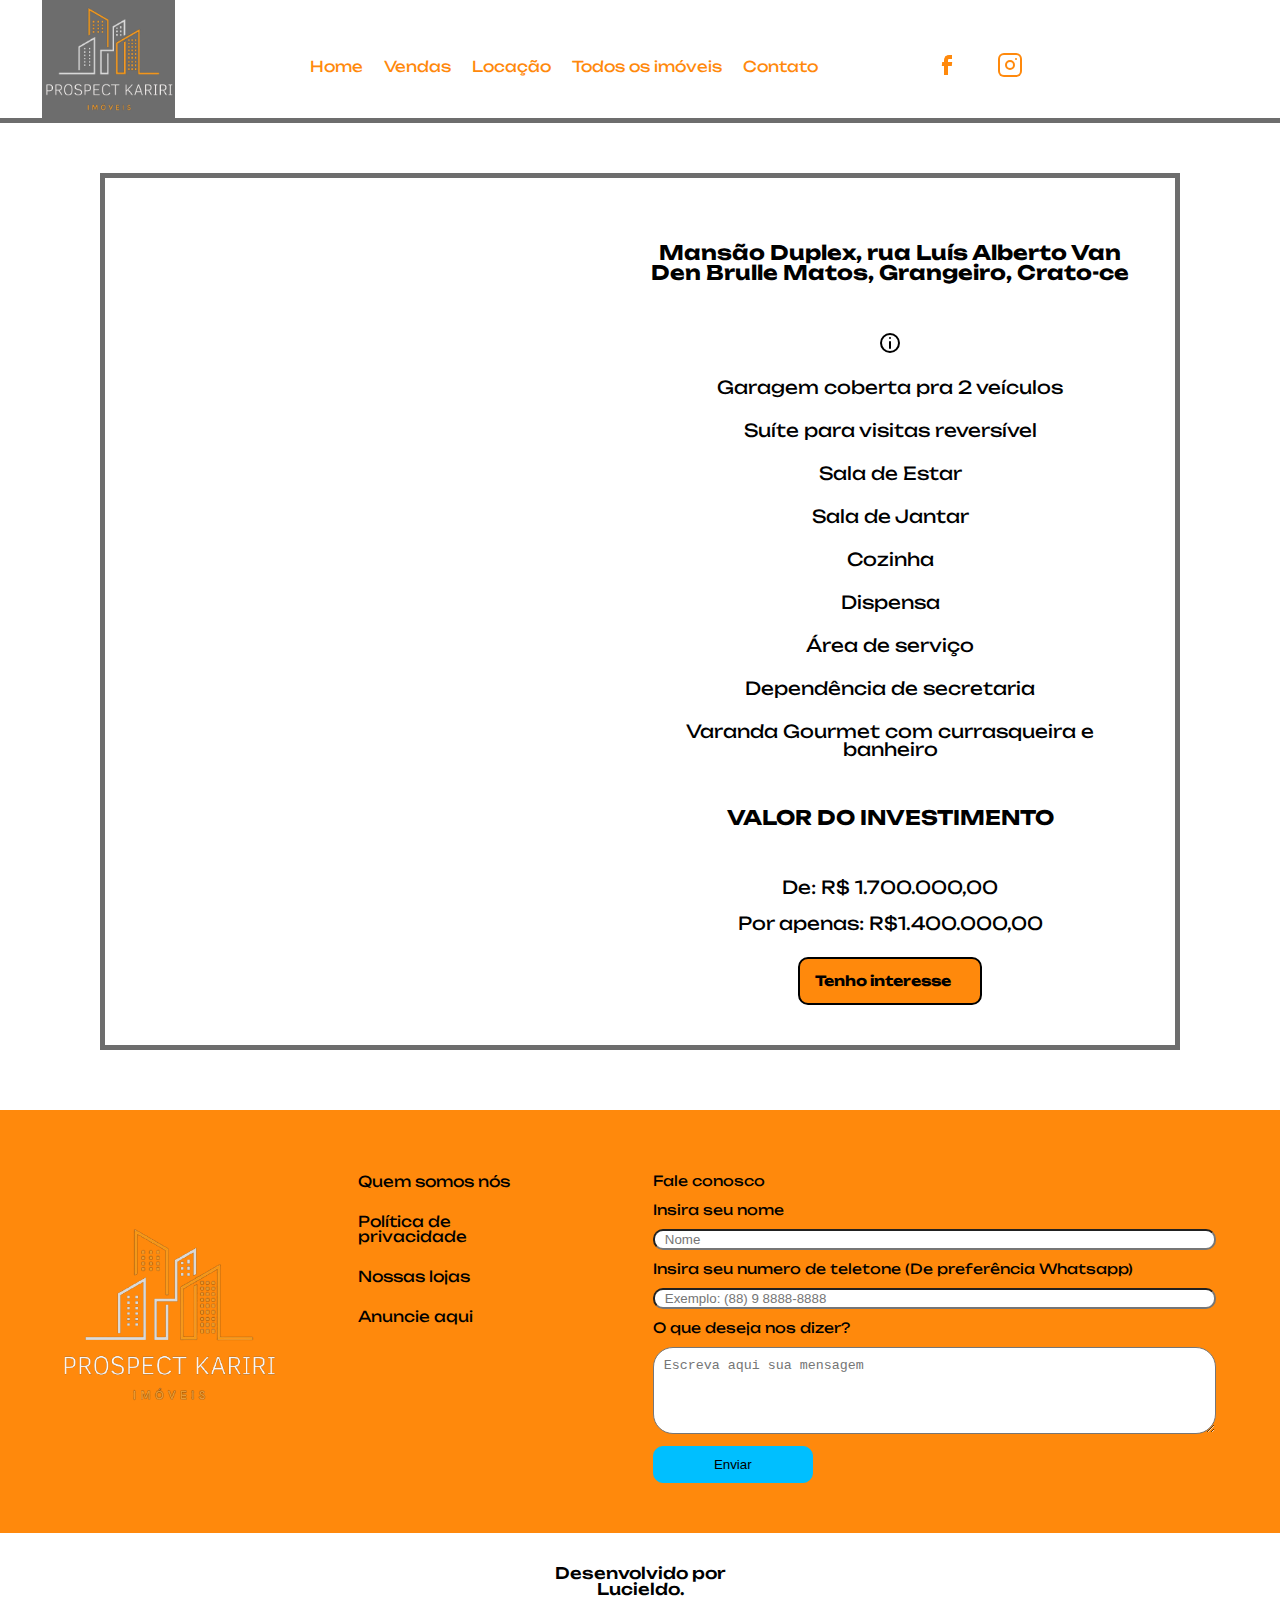
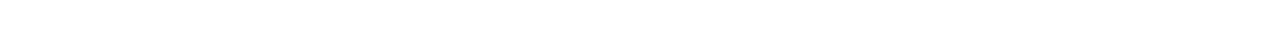
<file: movel3.html>
<!DOCTYPE html>
<html lang="pt-br">
    <head>
        <meta charset="UTF-8">
        <meta http-equiv="X-UA-Compatible" content="IE=edge">
        <meta name="viewport" content="width=device-width, initial-scale=1.0">
        <link rel="stylesheet" href="reset.css">
        <link rel="stylesheet" href="style.css">
        <link rel="preconnect" href="https://fonts.googleapis.com">
        <link rel="preconnect" href="https://fonts.gstatic.com" crossorigin>
        <link href="https://fonts.googleapis.com/css2?family=Unbounded:wght@400;700&display=swap" rel="stylesheet">
        <link rel="icon" href="imagens/logo.png">
        <title>Prospect Kariri Imóveis</title>
    </head>
<body>
    <header class="container principal">
        <div class="container__logo">
            <a href="Index.html" ><img src="imagens/Logo.png" alt="Logo Imobiliária" class="logo"></a>
        </div>
        <div class="container__cabecalho">
            <a href="Index.html" class="link__cabecalho">Home</a>
            <a href="vendas.html" class="link__cabecalho">Vendas</a>
            <a href="alugueis.html" class="link__cabecalho">Locação</a>
            <a href="todosimoveis.html" class="link__cabecalho">Todos os imóveis</a>
            <a href="Contato.html" class="link__cabecalho">Contato</a>
        </div>
        <div class="container__redes--sociais">
            <a href="https://www.facebook.com/ECGEmpreendimentosEConstrucoes" class="link__cabecalho--Facebook"></a>
            <a href="https://www.instagram.com/prospectkaririimoveis/" class="link__cabecalho--Instagram"></a>
        </div>
    </header>

    <main>
        <div class="detalhe__casa1">
            <marquee behavior="scroll" direction="left" loop="50">
            <img src="imagens/Casa5/casa5.1.jpg" alt="Imagem de casa de andar" class="imagem__casa1__detalhe">
            <img src="imagens/Casa5/casa5.2.jpg" alt="Imagem de casa de andar" class="imagem__casa1__detalhe">
            <img src="imagens/Casa5/casa5.3.jpg" alt="Imagem de casa de andar" class="imagem__casa1__detalhe">
            <img src="imagens/Casa5/casa5.4.jpg" alt="Imagem de casa de andar" class="imagem__casa1__detalhe">
            <img src="imagens/Casa5/casa5.5.jpg" alt="Imagem de casa de andar" class="imagem__casa1__detalhe">
            <img src="imagens/Casa5/casa5.6.jpg" alt="Imagem de casa de andar" class="imagem__casa1__detalhe">
            <img src="imagens/Casa5/casa5.7.jpg" alt="Imagem de casa de andar" class="imagem__casa1__detalhe">
            <img src="imagens/Casa5/casa5.8.jpg" alt="Imagem de casa de andar" class="imagem__casa1__detalhe">
         </marquee>
            <div class="descricao__casa__pagina__movel">
                <h1>Mansão Duplex, rua Luís Alberto Van Den Brulle Matos, Grangeiro, Crato-ce</h1>
                <i class="gg-info"></i>
                <p>Garagem coberta pra 2 veículos</p>
                <p>Suíte para visitas reversível</p>
                <p>Sala de Estar</p>
                <p>Sala de Jantar</p>
                <p>Cozinha</p>
                <p>Dispensa</p>
                <p>Área de serviço</p>
                <p>Dependência de secretaria</p>
                <p>Varanda Gourmet com currasqueira e banheiro</p>
                <h1>VALOR DO INVESTIMENTO</h1>
                <p>De: R$ 1.700.000,00 <br> <br> Por apenas: R$1.400.000,00</p>

                <a href="https://api.whatsapp.com/send/?phone=5588996510096&text&type=phone_number&app_absent=0" class="botao__casa">Tenho interesse</a>
            </div>
            
        </div>
    </main>
    
</body>
<footer>
    <section class="rodape__desktop">
        <div class="container__logo__rodape">
            <a href="Index.html" ><img src="imagens/Logo.png" alt="Logo Imobiliária" class="logo__rodape"></a>
        </div>
        <div class="informacoes">
            <a href="sobrenos.html">Quem somos nós</a>
            <a href="politica.html">Política de privacidade</a>
            <a href="nossaslojas.html">Nossas lojas</a>
            <a href="anuncieaqui.html">Anuncie aqui</a>
        </div>
    
        <div class="faleconosco">
            <h3>Fale conosco</h3>
            <div>
                <form action="" method="get" class="textoenviar">
                    <label for="nome">Insira seu nome</label>
                    <input type="text" id="nome" name="Nome" placeholder="Nome" required>
                    <label for="phone">Insira seu numero de teletone (De preferência Whatsapp)</label>
                    <input type="tel" id="phone" name="phone" pattern="[0-9]{2}[9]{1}[0-9]{4}[0-9]{4}" placeholder="Exemplo: (88) 9 8888-8888 " required>
                    <label for="mensagem">O que deseja nos dizer?</label>
                    <textarea name="Escreva sua mensagem" id="mensagem" cols="10" rows="5" placeholder="Escreva aqui sua mensagem" required></textarea>
                    <button type="submit" value="Submit">Enviar</button>
                </form>
            </div>
        </div>
    </section>
    
    <section class="creditos">
        <h3>Desenvolvido por Lucieldo.</h3>
    </section>
</footer>
</body>
</html>
</file>
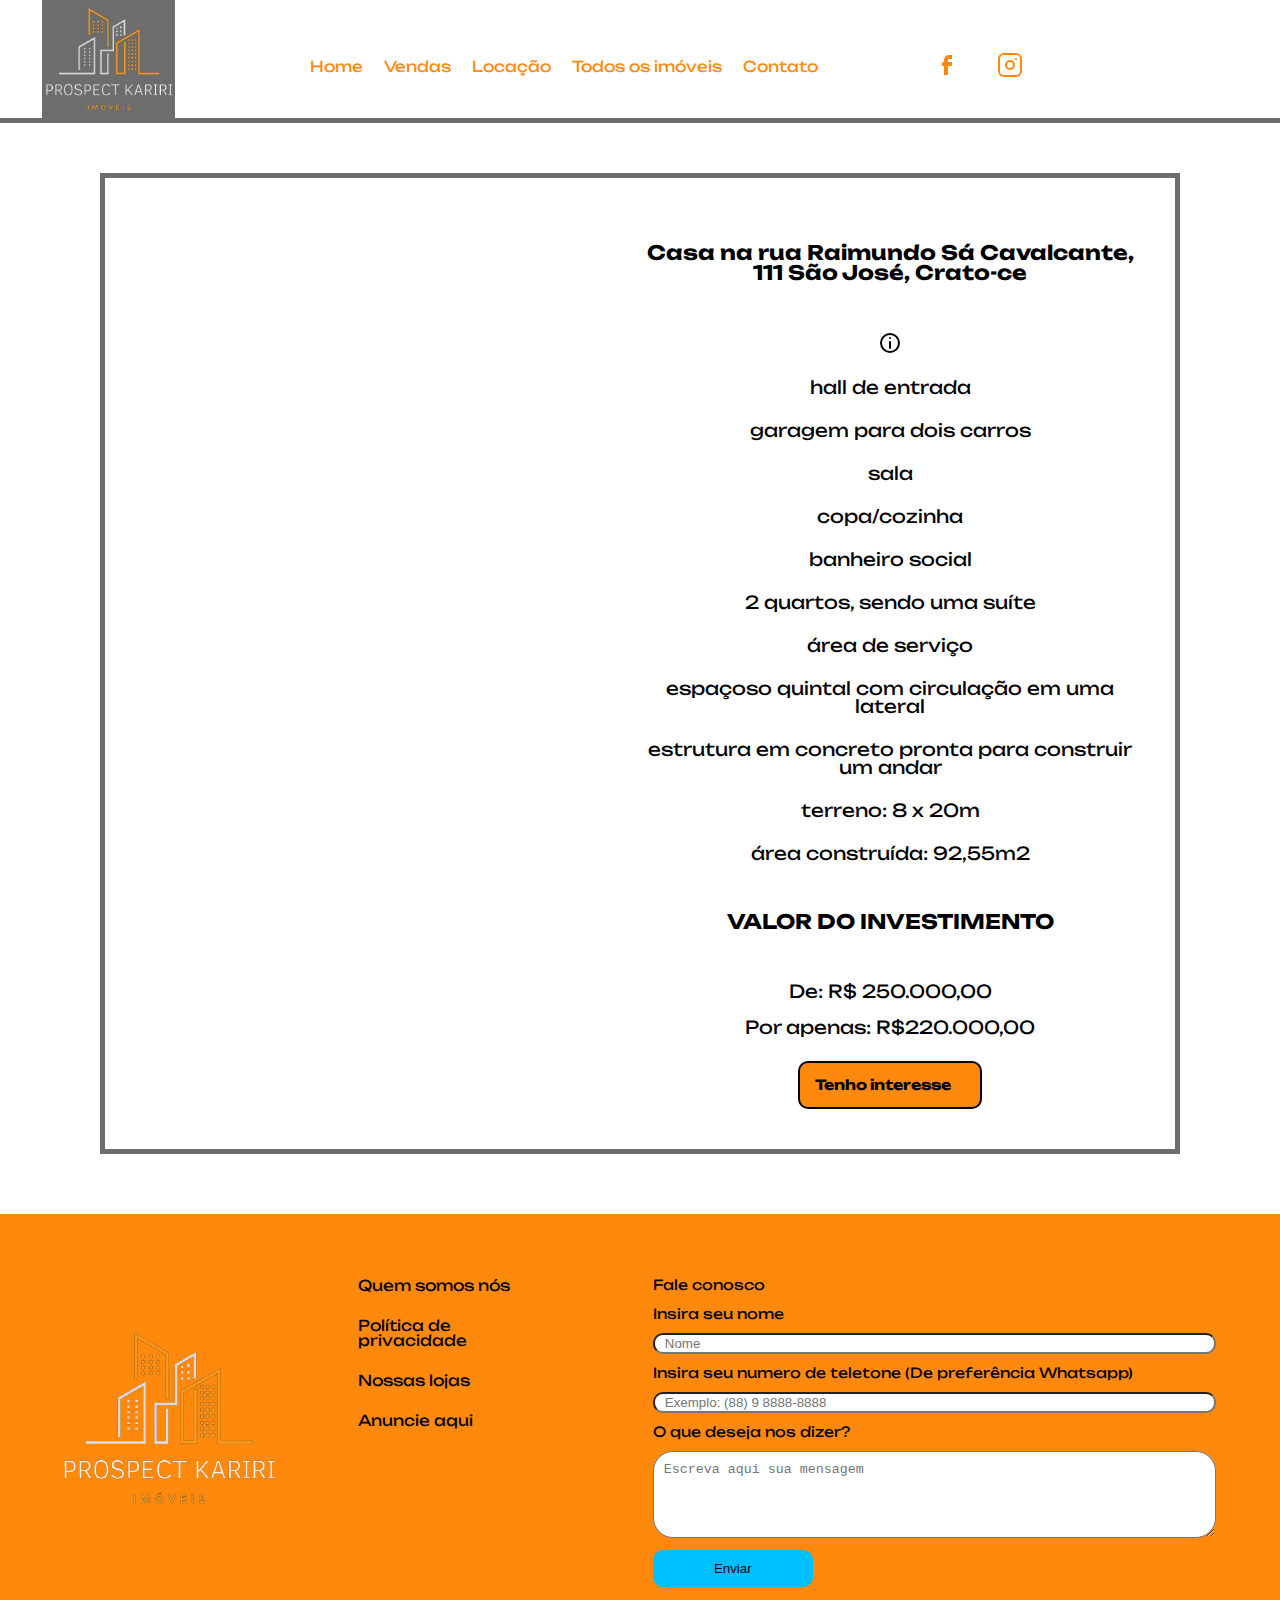
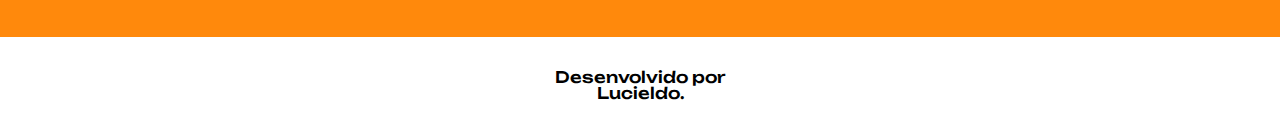
<file: movel4.html>
<!DOCTYPE html>
<html lang="pt-br">
    <head>
        <meta charset="UTF-8">
        <meta http-equiv="X-UA-Compatible" content="IE=edge">
        <meta name="viewport" content="width=device-width, initial-scale=1.0">
        <link rel="stylesheet" href="reset.css">
        <link rel="stylesheet" href="style.css">
        <link rel="preconnect" href="https://fonts.googleapis.com">
        <link rel="preconnect" href="https://fonts.gstatic.com" crossorigin>
        <link href="https://fonts.googleapis.com/css2?family=Unbounded:wght@400;700&display=swap" rel="stylesheet">
        <link rel="icon" href="imagens/logo.png">
        <title>Prospect Kariri Imóveis</title>
    </head>
<body>
    <header class="container principal">
        <div class="container__logo">
            <a href="Index.html" ><img src="imagens/Logo.png" alt="Logo Imobiliária" class="logo"></a>
        </div>
        <div class="container__cabecalho">
            <a href="Index.html" class="link__cabecalho">Home</a>
            <a href="vendas.html" class="link__cabecalho">Vendas</a>
            <a href="alugueis.html" class="link__cabecalho">Locação</a>
            <a href="todosimoveis.html" class="link__cabecalho">Todos os imóveis</a>
            <a href="Contato.html" class="link__cabecalho">Contato</a>
        </div>
        <div class="container__redes--sociais">
            <a href="https://www.facebook.com/ECGEmpreendimentosEConstrucoes" class="link__cabecalho--Facebook"></a>
            <a href="https://www.instagram.com/prospectkaririimoveis/" class="link__cabecalho--Instagram"></a>
        </div>
    </header>

    <main>
        <div class="detalhe__casa1">
            <marquee behavior="scroll" direction="left" loop="50">
            <img src="imagens/casa1/casa1a.jpg" alt="Imagem de casa de andar" class="imagem__casa1__detalhe">
            <img src="imagens/casa1/casa1b.jpg" alt="Imagem de casa de andar" class="imagem__casa1__detalhe">
            <img src="imagens/casa1/casa1c.jpg" alt="Imagem de casa de andar" class="imagem__casa1__detalhe">
            <img src="imagens/casa1/casa1d.jpg" alt="Imagem de casa de andar" class="imagem__casa1__detalhe">
            <img src="imagens/casa1/casa1e.jpg" alt="Imagem de casa de andar" class="imagem__casa1__detalhe">
            <img src="imagens/casa1/casa1f.jpg" alt="Imagem de casa de andar" class="imagem__casa1__detalhe">
            <img src="imagens/casa1/casa1g.jpg" alt="Imagem de casa de andar" class="imagem__casa1__detalhe">
            <img src="imagens/casa1/casa1h.jpg" alt="Imagem de casa de andar" class="imagem__casa1__detalhe">
            <img src="imagens/casa1/casa1i.jpg" alt="Imagem de casa de andar" class="imagem__casa1__detalhe">
            <img src="imagens/casa1/casa1j.jpg" alt="Imagem de casa de andar" class="imagem__casa1__detalhe">
            <img src="imagens/casa1/casa1k.jpg" alt="Imagem de casa de andar" class="imagem__casa1__detalhe">
            <img src="imagens/casa1/casa1l.jpg" alt="Imagem de casa de andar" class="imagem__casa1__detalhe">
            <img src="imagens/casa1/casa1m.jpg" alt="Imagem de casa de andar" class="imagem__casa1__detalhe">
            <img src="imagens/casa1/casa1n.jpg" alt="Imagem de casa de andar" class="imagem__casa1__detalhe">
            <img src="imagens/casa1/casa1o.jpg" alt="Imagem de casa de andar" class="imagem__casa1__detalhe">
            <img src="imagens/casa1/casa1p.jpg" alt="Imagem de casa de andar" class="imagem__casa1__detalhe">
            <img src="imagens/casa1/casa1q.jpg" alt="Imagem de casa de andar" class="imagem__casa1__detalhe">
            <img src="imagens/casa1/casa1r.jpg" alt="Imagem de casa de andar" class="imagem__casa1__detalhe">
         </marquee>
            <div class="descricao__casa__pagina__movel">
                <h1>Casa na rua Raimundo Sá Cavalcante, 111 São José, Crato-ce</h1>
                <i class="gg-info"></i>
                <p>hall de entrada</p>
                <p>garagem para dois carros</p>
                <p>sala</p>
                <p>copa/cozinha</p>
                <p>banheiro social</p>
                <p>2 quartos, sendo uma suíte</p>
                <p>área de serviço</p>
                <p>espaçoso quintal com circulação em uma lateral</p>
                <p>estrutura em concreto pronta para construir um andar</p>
                <p>terreno: 8 x 20m</p>
                <p>área construída: 92,55m2</p>

                <h1>VALOR DO INVESTIMENTO</h1>
                <p>De: R$ 250.000,00 <br> <br> Por apenas: R$220.000,00</p>

                <a href="https://api.whatsapp.com/send/?phone=5588994602255&text&type=phone_number&app_absent=0" class="botao__casa">Tenho interesse</a>
            </div>
            
        </div>
    </main>
    
</body>
<footer>
    <section class="rodape__desktop">
        <div class="container__logo__rodape">
            <a href="Index.html" ><img src="imagens/Logo.png" alt="Logo Imobiliária" class="logo__rodape"></a>
        </div>
        <div class="informacoes">
            <a href="sobrenos.html">Quem somos nós</a>
            <a href="politica.html">Política de privacidade</a>
            <a href="nossaslojas.html">Nossas lojas</a>
            <a href="anuncieaqui.html">Anuncie aqui</a>
        </div>
    
        <div class="faleconosco">
            <h3>Fale conosco</h3>
            <div>
                <form action="" method="get" class="textoenviar">
                    <label for="nome">Insira seu nome</label>
                    <input type="text" id="nome" name="Nome" placeholder="Nome" required>
                    <label for="phone">Insira seu numero de teletone (De preferência Whatsapp)</label>
                    <input type="tel" id="phone" name="phone" pattern="[0-9]{2}[9]{1}[0-9]{4}[0-9]{4}" placeholder="Exemplo: (88) 9 8888-8888 " required>
                    <label for="mensagem">O que deseja nos dizer?</label>
                    <textarea name="Escreva sua mensagem" id="mensagem" cols="10" rows="5" placeholder="Escreva aqui sua mensagem" required></textarea>
                    <button type="submit" value="Submit">Enviar</button>
                </form>
            </div>
        </div>
    </section>
    
    <section class="creditos">
        <h3>Desenvolvido por Lucieldo.</h3>
    </section>
</footer>
</body>
</html>
</file>
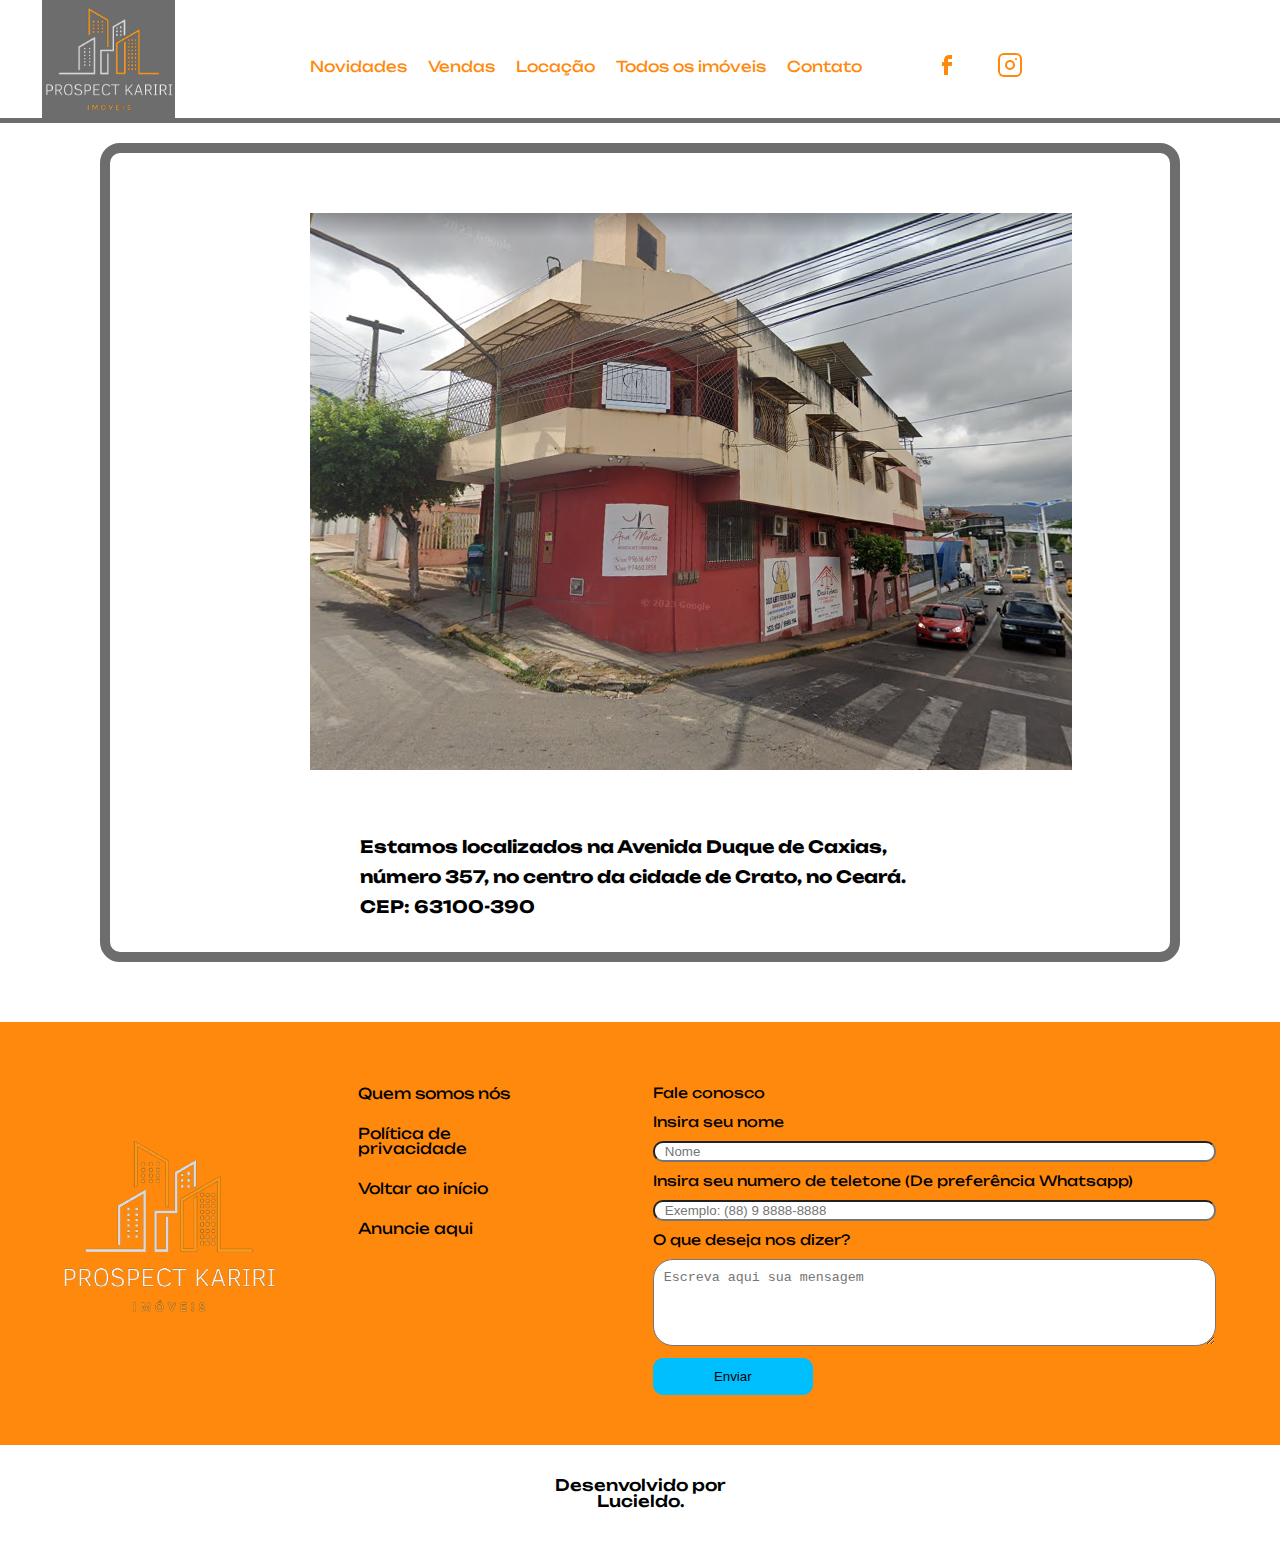
<file: nossaslojas.html>
<!DOCTYPE html>
<html lang="pt-br">
<head>
    <meta charset="UTF-8">
    <meta http-equiv="X-UA-Compatible" content="IE=edge">
    <meta name="viewport" content="width=device-width, initial-scale=1.0">
    <link rel="stylesheet" href="reset.css">
    <link rel="stylesheet" href="style.css">
    <link rel="preconnect" href="https://fonts.googleapis.com">
    <link rel="preconnect" href="https://fonts.gstatic.com" crossorigin>
    <link href="https://fonts.googleapis.com/css2?family=Unbounded:wght@400;700&display=swap" rel="stylesheet">
    <link rel="icon" href="imagens/logo.png">
    <title>Prospect Kariri Imóveis</title>
</head>
<body>
    <header class="container principal">
        <div class="container__logo">
            <a href="Index.html" ><img src="imagens/Logo.png" alt="Logo Imobiliária" class="logo"></a>
        </div>
        <div class="container__cabecalho">
            <a href="novidades.html" class="link__cabecalho">Novidades</a>
            <a href="vendas.html" class="link__cabecalho">Vendas</a>
            <a href="alugueis.html" class="link__cabecalho">Locação</a>
            <a href="todosimoveis.html" class="link__cabecalho">Todos os imóveis</a>
            <a href="Contato.html" class="link__cabecalho">Contato</a>
        </div>
        <div class="container__redes--sociais">
            <a href="https://www.facebook.com/ECGEmpreendimentosEConstrucoes" class="link__cabecalho--Facebook"></a>
            <a href="https://www.instagram.com/prospectkaririimoveis/" class="link__cabecalho--Instagram"></a>
        </div>
    </header>

    <main>
        <section class="nossaloja__section">
            <div class="nossaloja">
                <img src="imagens/nossalojasite.png" alt="Foto da imobiliária">
            </div>
            <div class="texto__nossaloja">
                <p>Estamos localizados na Avenida Duque de Caxias, número 357, no centro da cidade de Crato, no Ceará. <br> CEP: 63100-390</p>
            </div>
        </section>
    </main>
    
    <footer>
        <!--<section class="rodape">
            <div class="informacoes">
                <div class="logo__rodape">
                    <img src="imagens/logo.png" alt="Logo Alura Geek">
                </div>
                <div class="Contatos">
                    <p>Quem somos nós</p>
                    <p>Política de privacidade</p>
                    <p>Programa fidelidade</p>
                    <p>Nossas lojas</p>
                    <p>Quero ser franqueado</p>
                    <p>Anuncie aqui</p>
                </div>
            </div>
        
            <div class="faleconosco">
                <h3>Fale conosco</h3>
                <div class="textoenviar">
                    <input type="text" placeholder="Nome">
                    <textarea name="Escreva sua mensagem" id="mensagem" cols="10" rows="5" placeholder="Escreva aqui sua mensagem"></textarea>
                    <a href="#" class="mensagem">Enviar mensagem</a>
                </div>
            </div>
        </section>-->

        <section class="rodape__desktop">
            <div class="container__logo__rodape">
                <a href="Index.html" ><img src="imagens/Logo.png" alt="Logo Imobiliária" class="logo__rodape"></a>
            </div>
            <div class="informacoes">
                <a href="sobrenos.html">Quem somos nós</a>
                <a href="politica.html">Política de privacidade</a>
                <a href="Index.html">Voltar ao início</a>
                <a href="anuncieaqui.html">Anuncie aqui</a>
            </div>
        
            <div class="faleconosco">
                <h3>Fale conosco</h3>
                <div>
                    <form action="" method="get" class="textoenviar">
                        <label for="nome">Insira seu nome</label>
                        <input type="text" id="nome" name="Nome" placeholder="Nome" required>
                        <label for="phone">Insira seu numero de teletone (De preferência Whatsapp)</label>
                        <input type="tel" id="phone" name="phone" pattern="[0-9]{2}[9]{1}[0-9]{4}[0-9]{4}" placeholder="Exemplo: (88) 9 8888-8888 " required>
                        <label for="mensagem">O que deseja nos dizer?</label>
                        <textarea name="Escreva sua mensagem" id="mensagem" cols="10" rows="5" placeholder="Escreva aqui sua mensagem" required></textarea>
                        <button type="submit" value="Submit">Enviar</button>
                    </form>
                </div>
            </div>
        </section>
        
        <section class="creditos">
            <h3>Desenvolvido por Lucieldo.</h3>
        </section>
    </footer>
</body>
</html>
</file>
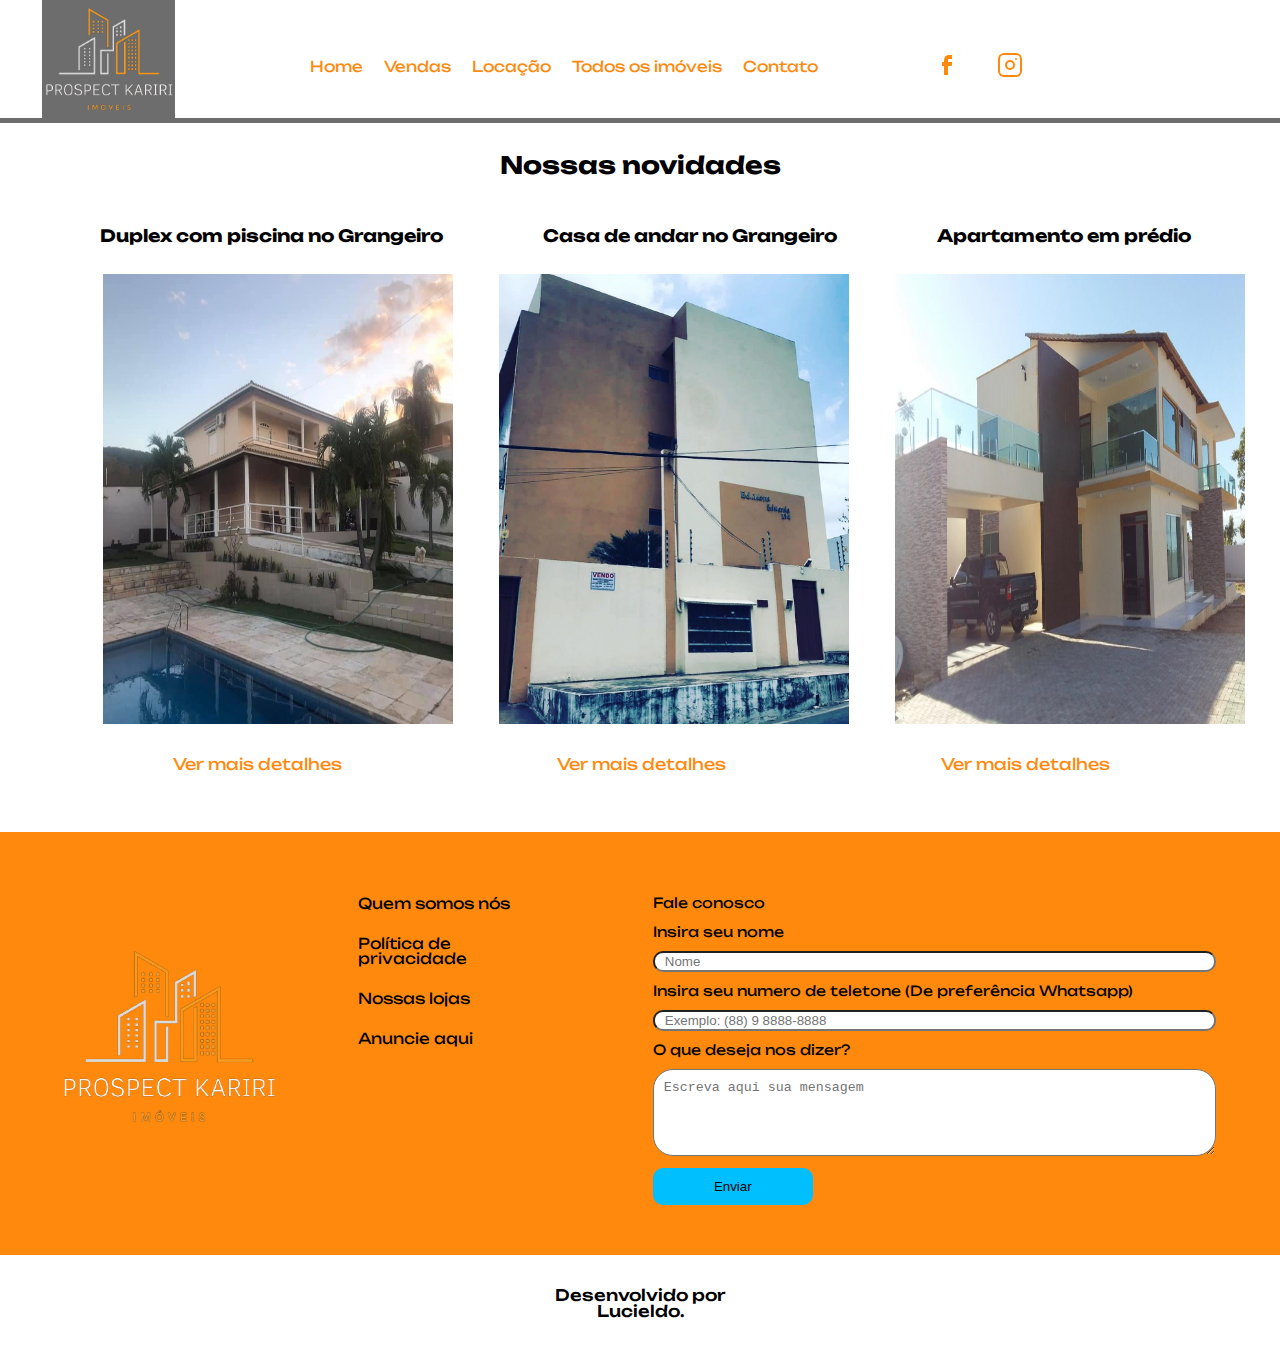
<file: novidades.html>
<!DOCTYPE html>
<html lang="pt-br">
<head>
    <meta charset="UTF-8">
    <meta http-equiv="X-UA-Compatible" content="IE=edge">
    <meta name="viewport" content="width=device-width, initial-scale=1.0">
    <link rel="stylesheet" href="reset.css">
    <link rel="stylesheet" href="style.css">
    <link rel="preconnect" href="https://fonts.googleapis.com">
    <link rel="preconnect" href="https://fonts.gstatic.com" crossorigin>
    <link href="https://fonts.googleapis.com/css2?family=Unbounded:wght@400;700&display=swap" rel="stylesheet">
    <link rel="icon" href="imagens/logo.png">
    <title>Prospect Kariri Imóveis</title>
</head>

<body>
    <header class="container principal">
        <div class="container__logo">
            <a href="Index.html" ><img src="imagens/Logo.png" alt="Logo Imobiliária" class="logo"></a>
        </div>
        <div class="container__cabecalho">
            <a href="Index.html" class="link__cabecalho">Home</a>
            <a href="vendas.html" class="link__cabecalho">Vendas</a>
            <a href="alugueis.html" class="link__cabecalho">Locação</a>
            <a href="todosimoveis.html" class="link__cabecalho">Todos os imóveis</a>
            <a href="Contato.html" class="link__cabecalho">Contato</a>
        </div>
        <div class="container__redes--sociais">
            <a href="https://www.facebook.com/ECGEmpreendimentosEConstrucoes" class="link__cabecalho--Facebook"></a>
            <a href="https://www.instagram.com/prospectkaririimoveis/" class="link__cabecalho--Instagram"></a>
        </div>
    </header>

    <section>
        <h1 class="titulo__novidades">Nossas novidades</h1>
        <div class="titulo__casas__novidades"> 
            <h2>Duplex com piscina no Grangeiro</h2>
            <h2>Casa de andar no Grangeiro</h2>
            <h2>Apartamento em prédio</h2>
        </div>
        <div class="secao__casas">
            <a href="movel.html"><img src="imagens/Casa4/casa4.1.jpg" alt="Foto da casa número 1" class="foto__casas"></a>
            <a href="movel2.html"><img src="imagens/casa3/casa3.jpg" alt="Foto da casa número 2" class="foto__casas"></a>
            <a href="movel3.html"><img src="imagens/Casa5/casa5.1.jpg" alt="Foto da casa número 3" class="foto__casas"></a>
        </div>
        <div class="descricao__casas"> 
            <a href="movel.html">Ver mais detalhes</a>
            <a href="movel2.html">Ver mais detalhes</a>
            <a href="movel3.html">Ver mais detalhes</a>
        </div>
    </section>

    <footer>
        <!--<section class="rodape">
            <div class="informacoes">
                <div class="logo__rodape">
                    <img src="imagens/logo.png" alt="Logo Alura Geek">
                </div>
                <div class="Contatos">
                    <p>Quem somos nós</p>
                    <p>Política de privacidade</p>
                    <p>Programa fidelidade</p>
                    <p>Nossas lojas</p>
                    <p>Quero ser franqueado</p>
                    <p>Anuncie aqui</p>
                </div>
            </div>
        
            <div class="faleconosco">
                <h3>Fale conosco</h3>
                <div class="textoenviar">
                    <input type="text" placeholder="Nome">
                    <textarea name="Escreva sua mensagem" id="mensagem" cols="10" rows="5" placeholder="Escreva aqui sua mensagem"></textarea>
                    <a href="#" class="mensagem">Enviar mensagem</a>
                </div>
            </div>
        </section>-->

        <section class="rodape__desktop">
            <div class="container__logo__rodape">
                <a href="Index.html" ><img src="imagens/Logo.png" alt="Logo Imobiliária" class="logo__rodape"></a>
            </div>
            <div class="informacoes">
                <a href="sobrenos.html">Quem somos nós</a>
                <a href="politica.html">Política de privacidade</a>
                <a href="nossaslojas.html">Nossas lojas</a>
                <a href="anuncieaqui.html">Anuncie aqui</a>
            </div>
        
            <div class="faleconosco">
                <h3>Fale conosco</h3>
                <div>
                    <form action="" method="get" class="textoenviar">
                        <label for="nome">Insira seu nome</label>
                        <input type="text" id="nome" name="Nome" placeholder="Nome" required>
                        <label for="phone">Insira seu numero de teletone (De preferência Whatsapp)</label>
                        <input type="tel" id="phone" name="phone" pattern="[0-9]{2}[9]{1}[0-9]{4}[0-9]{4}" placeholder="Exemplo: (88) 9 8888-8888 " required>
                        <label for="mensagem">O que deseja nos dizer?</label>
                        <textarea name="Escreva sua mensagem" id="mensagem" cols="10" rows="5" placeholder="Escreva aqui sua mensagem" required></textarea>
                        <button type="submit" value="Submit">Enviar</button>
                    </form>
                </div>
            </div>
        </section>
        
        <section class="creditos">
            <h3>Desenvolvido por Lucieldo.</h3>
        </section>
    </footer>
    
</body>
</html>
</file>
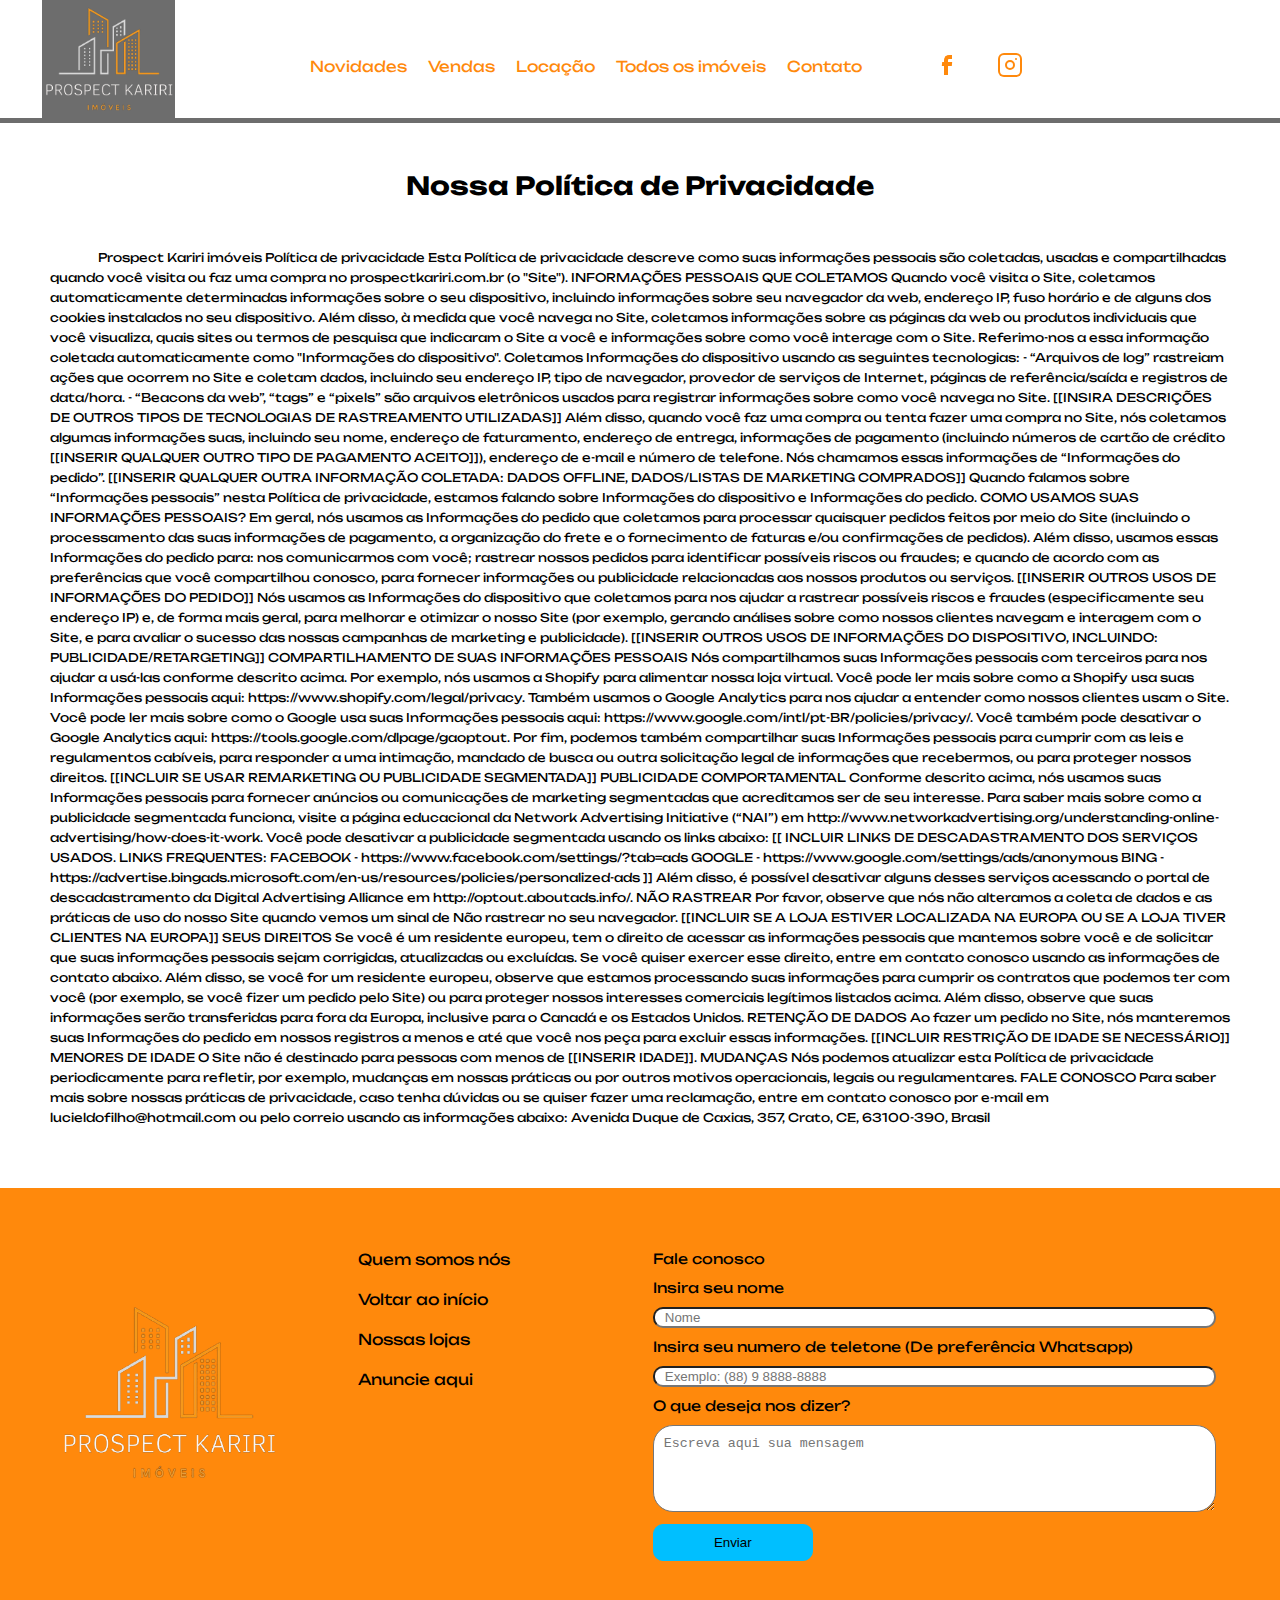
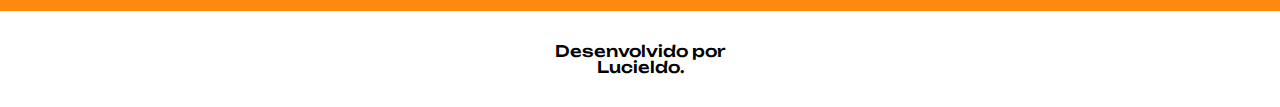
<file: politica.html>
<!DOCTYPE html>
<html lang="pt-br">
<head>
    <meta charset="UTF-8">
    <meta http-equiv="X-UA-Compatible" content="IE=edge">
    <meta name="viewport" content="width=device-width, initial-scale=1.0">
    <link rel="stylesheet" href="reset.css">
    <link rel="stylesheet" href="style.css">
    <link rel="preconnect" href="https://fonts.googleapis.com">
    <link rel="preconnect" href="https://fonts.gstatic.com" crossorigin>
    <link href="https://fonts.googleapis.com/css2?family=Unbounded:wght@400;700&display=swap" rel="stylesheet">
    <link rel="icon" href="imagens/logo.png">
    <title>Prospect Kariri Imóveis</title>
</head>
<body>
    <header class="container principal">
        <div class="container__logo">
            <a href="Index.html" ><img src="imagens/Logo.png" alt="Logo Imobiliária" class="logo"></a>
        </div>
        <div class="container__cabecalho">
            <a href="novidades.html" class="link__cabecalho">Novidades</a>
            <a href="vendas.html" class="link__cabecalho">Vendas</a>
            <a href="alugueis.html" class="link__cabecalho">Locação</a>
            <a href="todosimoveis.html" class="link__cabecalho">Todos os imóveis</a>
            <a href="Contato.html" class="link__cabecalho">Contato</a>
        </div>
        <div class="container__redes--sociais">
            <a href="https://www.facebook.com/ECGEmpreendimentosEConstrucoes" class="link__cabecalho--Facebook"></a>
            <a href="https://www.instagram.com/prospectkaririimoveis/" class="link__cabecalho--Instagram"></a>
        </div>
    </header>

    <main>
        <section>
            <div class="politica__privacidade">
                <h1 class="titulo__politica">Nossa Política de Privacidade</h1>
                <p class="texto__politica">Prospect Kariri imóveis Política de privacidade

                    Esta Política de privacidade descreve como suas informações pessoais são coletadas, usadas e compartilhadas quando você visita ou faz uma compra no prospectkariri.com.br (o "Site").
                    
                    INFORMAÇÕES PESSOAIS QUE COLETAMOS
                    
                    Quando você visita o Site, coletamos automaticamente determinadas informações sobre o seu dispositivo, incluindo informações sobre seu navegador da web, endereço IP, fuso horário e de alguns dos cookies instalados no seu dispositivo. Além disso, à medida que você navega no Site, coletamos informações sobre as páginas da web ou produtos individuais que você visualiza, quais sites ou termos de pesquisa que indicaram o Site a você e informações sobre como você interage com o Site. Referimo-nos a essa informação coletada automaticamente como "Informações do dispositivo".
                    
                    Coletamos Informações do dispositivo usando as seguintes tecnologias:
                    
                     
                     - “Arquivos de log” rastreiam ações que ocorrem no Site e coletam dados, incluindo seu endereço IP, tipo de navegador, provedor de serviços de Internet, páginas de referência/saída e registros de data/hora.
                        - “Beacons da web”, “tags” e “pixels” são arquivos eletrônicos usados para registrar informações sobre como você navega no Site.
                        [[INSIRA DESCRIÇÕES DE OUTROS TIPOS DE TECNOLOGIAS DE RASTREAMENTO UTILIZADAS]]
                    Além disso, quando você faz uma compra ou tenta fazer uma compra no Site, nós coletamos algumas informações suas, incluindo seu nome, endereço de faturamento, endereço de entrega, informações de pagamento (incluindo números de cartão de crédito [[INSERIR QUALQUER OUTRO TIPO DE PAGAMENTO ACEITO]]), endereço de e-mail e número de telefone.  Nós chamamos essas informações de “Informações do pedido”.
                    
                    [[INSERIR QUALQUER OUTRA INFORMAÇÃO COLETADA: DADOS OFFLINE, DADOS/LISTAS DE MARKETING COMPRADOS]]
                    
                    Quando falamos sobre “Informações pessoais” nesta Política de privacidade, estamos falando sobre Informações do dispositivo e Informações do pedido.
                    
                    COMO USAMOS SUAS INFORMAÇÕES PESSOAIS?
                    
                    Em geral, nós usamos as Informações do pedido que coletamos para processar quaisquer pedidos feitos por meio do Site (incluindo o processamento das suas informações de pagamento, a organização do frete e o fornecimento de faturas e/ou confirmações de pedidos).  Além disso, usamos essas Informações do pedido para:
                    nos comunicarmos com você;
                    rastrear nossos pedidos para identificar possíveis riscos ou fraudes; e
                    quando de acordo com as preferências que você compartilhou conosco, para fornecer informações ou publicidade relacionadas aos nossos produtos ou serviços.
                    [[INSERIR OUTROS USOS DE INFORMAÇÕES DO PEDIDO]]
                    Nós usamos as Informações do dispositivo que coletamos para nos ajudar a rastrear possíveis riscos e fraudes (especificamente seu endereço IP) e, de forma mais geral, para melhorar e otimizar o nosso Site (por exemplo, gerando análises sobre como nossos clientes navegam e interagem com o Site, e para avaliar o sucesso das nossas campanhas de marketing e publicidade).
                    [[INSERIR OUTROS USOS DE INFORMAÇÕES DO DISPOSITIVO, INCLUINDO: PUBLICIDADE/RETARGETING]]
                    COMPARTILHAMENTO DE SUAS INFORMAÇÕES PESSOAIS
                    
                    Nós compartilhamos suas Informações pessoais com terceiros para nos ajudar a usá-las conforme descrito acima.  Por exemplo, nós usamos a Shopify para alimentar nossa loja virtual. Você pode ler mais sobre como a Shopify usa suas Informações pessoais aqui: https://www.shopify.com/legal/privacy.  Também usamos o Google Analytics para nos ajudar a entender como nossos clientes usam o Site. Você pode ler mais sobre como o Google usa suas Informações pessoais aqui: https://www.google.com/intl/pt-BR/policies/privacy/.  Você também pode desativar o Google Analytics aqui: https://tools.google.com/dlpage/gaoptout.
                    
                    Por fim, podemos também compartilhar suas Informações pessoais para cumprir com as leis e regulamentos cabíveis, para responder a uma intimação, mandado de busca ou outra solicitação legal de informações que recebermos, ou para proteger nossos direitos.
                    [[INCLUIR SE USAR REMARKETING OU PUBLICIDADE SEGMENTADA]] 
                    PUBLICIDADE COMPORTAMENTAL
                    Conforme descrito acima, nós usamos suas Informações pessoais para fornecer anúncios ou comunicações de marketing segmentadas que acreditamos ser de seu interesse.  Para saber mais sobre como a publicidade segmentada funciona, visite a página educacional da Network Advertising Initiative (“NAI”) em http://www.networkadvertising.org/understanding-online-advertising/how-does-it-work.
                    
                    Você pode desativar a publicidade segmentada usando os links abaixo:
                    [[
                     INCLUIR LINKS DE DESCADASTRAMENTO DOS SERVIÇOS USADOS.
                      LINKS FREQUENTES:
                     FACEBOOK - https://www.facebook.com/settings/?tab=ads
                        GOOGLE - https://www.google.com/settings/ads/anonymous
                        BING - https://advertise.bingads.microsoft.com/en-us/resources/policies/personalized-ads
                    ]]
                    Além disso, é possível desativar alguns desses serviços acessando o portal de descadastramento da Digital Advertising Alliance em http://optout.aboutads.info/.
                    
                    NÃO RASTREAR
                    Por favor, observe que nós não alteramos a coleta de dados e as práticas de uso do nosso Site quando vemos um sinal de Não rastrear no seu navegador.
                    
                    [[INCLUIR SE A LOJA ESTIVER LOCALIZADA NA EUROPA OU SE A LOJA TIVER CLIENTES NA EUROPA]]
                    
                    SEUS DIREITOS
                    Se você é um residente europeu, tem o direito de acessar as informações pessoais que mantemos sobre você e de solicitar que suas informações pessoais sejam corrigidas, atualizadas ou excluídas. Se você quiser exercer esse direito, entre em contato conosco usando as informações de contato abaixo.
                    Além disso, se você for um residente europeu, observe que estamos processando suas informações para cumprir os contratos que podemos ter com você (por exemplo, se você fizer um pedido pelo Site) ou para proteger nossos interesses comerciais legítimos listados acima.  Além disso, observe que suas informações serão transferidas para fora da Europa, inclusive para o Canadá e os Estados Unidos.
                    
                    
                    RETENÇÃO DE DADOS
                    Ao fazer um pedido no Site, nós manteremos suas Informações do pedido em nossos registros a menos e até que você nos peça para excluir essas informações.
                    
                    [[INCLUIR RESTRIÇÃO DE IDADE SE NECESSÁRIO]]
                    MENORES DE IDADE
                    O Site não é destinado para pessoas com menos de [[INSERIR IDADE]].
                    
                    MUDANÇAS
                    Nós podemos atualizar esta Política de privacidade periodicamente para refletir, por exemplo, mudanças em nossas práticas ou por outros motivos operacionais, legais ou regulamentares.
                    FALE CONOSCO
                    Para saber mais sobre nossas práticas de privacidade, caso tenha dúvidas ou se quiser fazer uma reclamação, entre em contato conosco por e-mail em lucieldofilho@hotmail.com ou pelo correio usando as informações abaixo:
                    
                     Avenida Duque de Caxias, 357, Crato, CE, 63100-390, Brasil</p>

            </div>
        </section>
    </main>
    
    <footer>
        <!--<section class="rodape">
            <div class="informacoes">
                <div class="logo__rodape">
                    <img src="imagens/logo.png" alt="Logo Alura Geek">
                </div>
                <div class="Contatos">
                    <p>Quem somos nós</p>
                    <p>Política de privacidade</p>
                    <p>Programa fidelidade</p>
                    <p>Nossas lojas</p>
                    <p>Quero ser franqueado</p>
                    <p>Anuncie aqui</p>
                </div>
            </div>
        
            <div class="faleconosco">
                <h3>Fale conosco</h3>
                <div class="textoenviar">
                    <input type="text" placeholder="Nome">
                    <textarea name="Escreva sua mensagem" id="mensagem" cols="10" rows="5" placeholder="Escreva aqui sua mensagem"></textarea>
                    <a href="#" class="mensagem">Enviar mensagem</a>
                </div>
            </div>
        </section>-->

        <section class="rodape__desktop">
            <div class="container__logo__rodape">
                <a href="Index.html" ><img src="imagens/Logo.png" alt="Logo Imobiliária" class="logo__rodape"></a>
            </div>
            <div class="informacoes">
                <a href="sobrenos.html">Quem somos nós</a>
                <a href="Index.html">Voltar ao início</a>
                <a href="nossaslojas.html">Nossas lojas</a>
                <a href="anuncieaqui.html">Anuncie aqui</a>
            </div>
        
            <div class="faleconosco">
                <h3>Fale conosco</h3>
                <div>
                    <form action="" method="get" class="textoenviar">
                        <label for="nome">Insira seu nome</label>
                        <input type="text" id="nome" name="Nome" placeholder="Nome" required>
                        <label for="phone">Insira seu numero de teletone (De preferência Whatsapp)</label>
                        <input type="tel" id="phone" name="phone" pattern="[0-9]{2}[9]{1}[0-9]{4}[0-9]{4}" placeholder="Exemplo: (88) 9 8888-8888 " required>
                        <label for="mensagem">O que deseja nos dizer?</label>
                        <textarea name="Escreva sua mensagem" id="mensagem" cols="10" rows="5" placeholder="Escreva aqui sua mensagem" required></textarea>
                        <button type="submit" value="Submit">Enviar</button>
                    </form>
                </div>
            </div>
        </section>
        
        <section class="creditos">
            <h3>Desenvolvido por Lucieldo.</h3>
        </section>
    </footer>
</body>
</html>
</file>
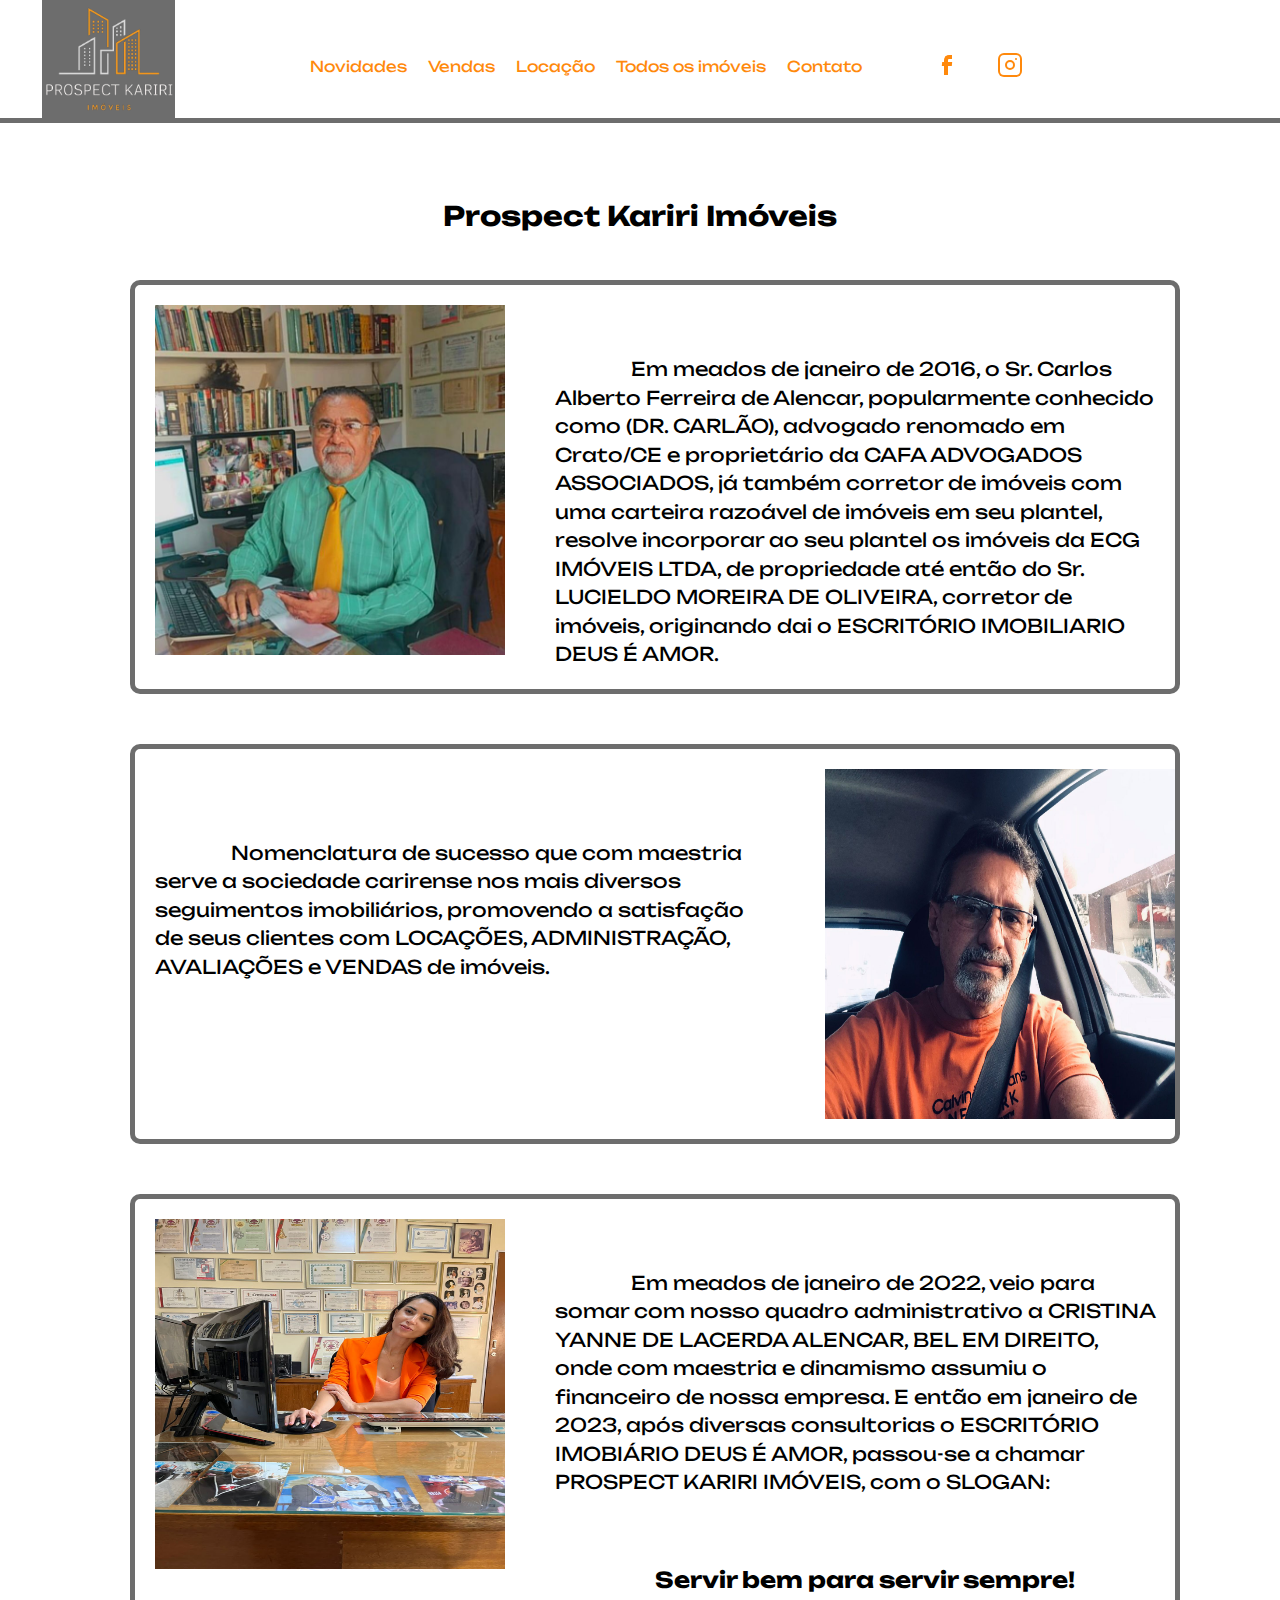
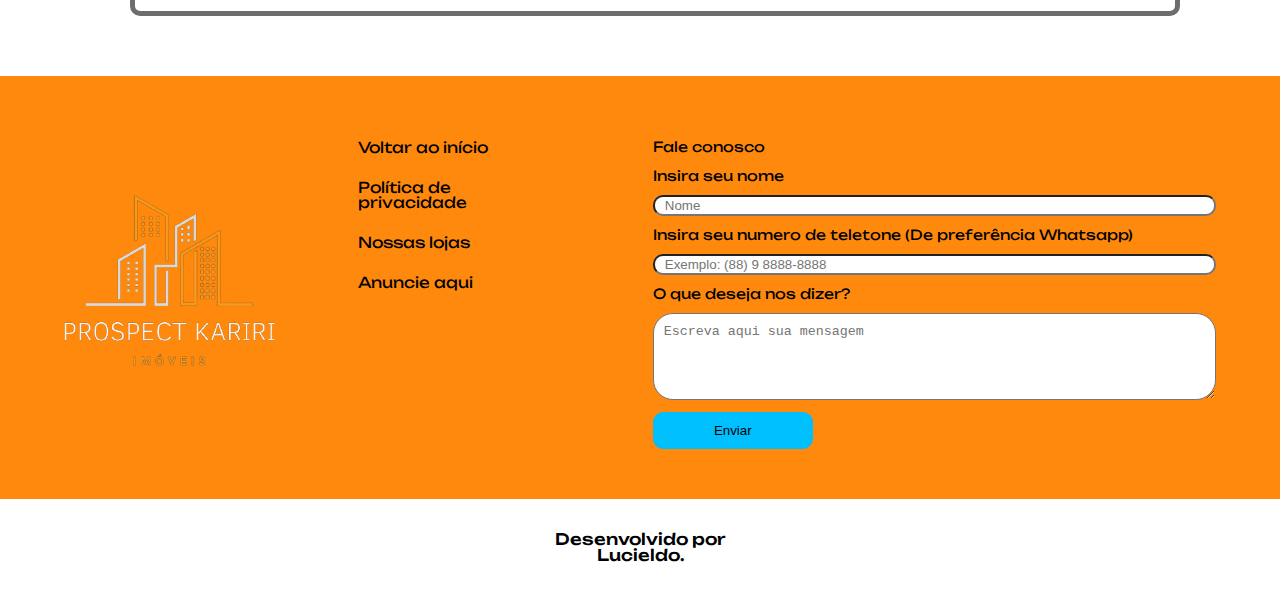
<file: sobrenos.html>
<!DOCTYPE html>
<html lang="pt-br">
<head>
    <meta charset="UTF-8">
    <meta http-equiv="X-UA-Compatible" content="IE=edge">
    <meta name="viewport" content="width=device-width, initial-scale=1.0">
    <link rel="stylesheet" href="reset.css">
    <link rel="stylesheet" href="style.css">
    <link rel="preconnect" href="https://fonts.googleapis.com">
    <link rel="preconnect" href="https://fonts.gstatic.com" crossorigin>
    <link href="https://fonts.googleapis.com/css2?family=Unbounded:wght@400;700&display=swap" rel="stylesheet">
    <link rel="icon" href="imagens/logo.png">
    <title>Prospect Kariri Imóveis</title>
</head>
<body>
    <header class="container principal">
        <div class="container__logo">
            <a href="Index.html" ><img src="imagens/Logo.png" alt="Logo Imobiliária" class="logo"></a>
        </div>
        <div class="container__cabecalho">
            <a href="novidades.html" class="link__cabecalho">Novidades</a>
            <a href="vendas.html" class="link__cabecalho">Vendas</a>
            <a href="alugueis.html" class="link__cabecalho">Locação</a>
            <a href="todosimoveis.html" class="link__cabecalho">Todos os imóveis</a>
            <a href="Contato.html" class="link__cabecalho">Contato</a>
        </div>
        <div class="container__redes--sociais">
            <a href="https://www.facebook.com/ECGEmpreendimentosEConstrucoes" class="link__cabecalho--Facebook"></a>
            <a href="https://www.instagram.com/prospectkaririimoveis/" class="link__cabecalho--Instagram"></a>
        </div>
    </header>

    <main>
        <section>
            <h1 class="titulo__sobre__nos">Prospect Kariri Imóveis</h1>
            <div class="info__sobre__nos">
                <img src="imagens/corretor2.jpg" alt="Foto gerente" class="foto__sobre__nos">
                <p class="texto__sobre__nos">Em meados de janeiro de 2016, o Sr. Carlos Alberto Ferreira de Alencar, popularmente conhecido como (DR. CARLÃO), advogado renomado em Crato/CE e proprietário da CAFA ADVOGADOS ASSOCIADOS, já também corretor de imóveis com uma carteira razoável de imóveis em seu plantel, resolve incorporar ao seu plantel os imóveis da ECG IMÓVEIS LTDA, de propriedade até então do Sr. LUCIELDO MOREIRA DE OLIVEIRA, corretor de imóveis, originando dai o ESCRITÓRIO IMOBILIARIO DEUS É AMOR.</p>
            </div>
        </section>

        <section>
            <div class="info__sobre__nosinvert">
                <p class="texto__sobre__nosinvert">Nomenclatura de sucesso que com maestria serve a sociedade carirense nos mais diversos seguimentos imobiliários, promovendo a satisfação de seus clientes com LOCAÇÕES, ADMINISTRAÇÃO, AVALIAÇÕES e VENDAS de imóveis.</p>
                <img src="imagens/espantamosquito.jpg" alt="Foto gerente" class="foto__sobre__nosinvert">
            </div>
        </section>

        <section>
            <div class="info__sobre__nos">
                <img src="imagens/yanne.jpg" alt="Foto gerente" class="foto__sobre__nos">
                <p class="texto__sobre__nos">Em meados de janeiro de 2022, veio para somar com nosso quadro administrativo a CRISTINA YANNE DE LACERDA ALENCAR, BEL EM DIREITO, onde com maestria e dinamismo assumiu o financeiro de nossa empresa. E então em janeiro de 2023, após diversas consultorias o ESCRITÓRIO IMOBIÁRIO DEUS É AMOR, passou-se a chamar PROSPECT KARIRI IMÓVEIS, com o SLOGAN: </p> <p></p> <p class="slogan"> Servir bem para servir sempre! </p>

            </div>
        </section>

    </main>

    <footer>
        <!--<section class="rodape">
            <div class="informacoes">
                <div class="logo__rodape">
                    <img src="imagens/logo.png" alt="Logo Alura Geek">
                </div>
                <div class="Contatos">
                    <p>Quem somos nós</p>
                    <p>Política de privacidade</p>
                    <p>Programa fidelidade</p>
                    <p>Nossas lojas</p>
                    <p>Quero ser franqueado</p>
                    <p>Anuncie aqui</p>
                </div>
            </div>
        
            <div class="faleconosco">
                <h3>Fale conosco</h3>
                <div class="textoenviar">
                    <input type="text" placeholder="Nome">
                    <textarea name="Escreva sua mensagem" id="mensagem" cols="10" rows="5" placeholder="Escreva aqui sua mensagem"></textarea>
                    <a href="#" class="mensagem">Enviar mensagem</a>
                </div>
            </div>
        </section>-->

        <section class="rodape__desktop">
            <div class="container__logo__rodape">
                <a href="Index.html" ><img src="imagens/Logo.png" alt="Logo Imobiliária" class="logo__rodape"></a>
            </div>
            <div class="informacoes">
                <a href="Index.html">Voltar ao início</a>
                <a href="politica.html">Política de privacidade</a>
                <a href="nossaslojas.html">Nossas lojas</a>
                <a href="anuncieaqui.html">Anuncie aqui</a>
            </div>
        
            <div class="faleconosco">
                <h3>Fale conosco</h3>
                <div>
                    <form action="" method="get" class="textoenviar">
                        <label for="nome">Insira seu nome</label>
                        <input type="text" id="nome" name="Nome" placeholder="Nome" required>
                        <label for="phone">Insira seu numero de teletone (De preferência Whatsapp)</label>
                        <input type="tel" id="phone" name="phone" pattern="[0-9]{2}[9]{1}[0-9]{4}[0-9]{4}" placeholder="Exemplo: (88) 9 8888-8888 " required>
                        <label for="mensagem">O que deseja nos dizer?</label>
                        <textarea name="Escreva sua mensagem" id="mensagem" cols="10" rows="5" placeholder="Escreva aqui sua mensagem" required></textarea>
                        <button type="submit" value="Submit">Enviar</button>
                    </form>
                </div>
            </div>
        </section>
        
        <section class="creditos">
            <h3>Desenvolvido por Lucieldo.</h3>
        </section>
    </footer>
</body>
</html>
</file>
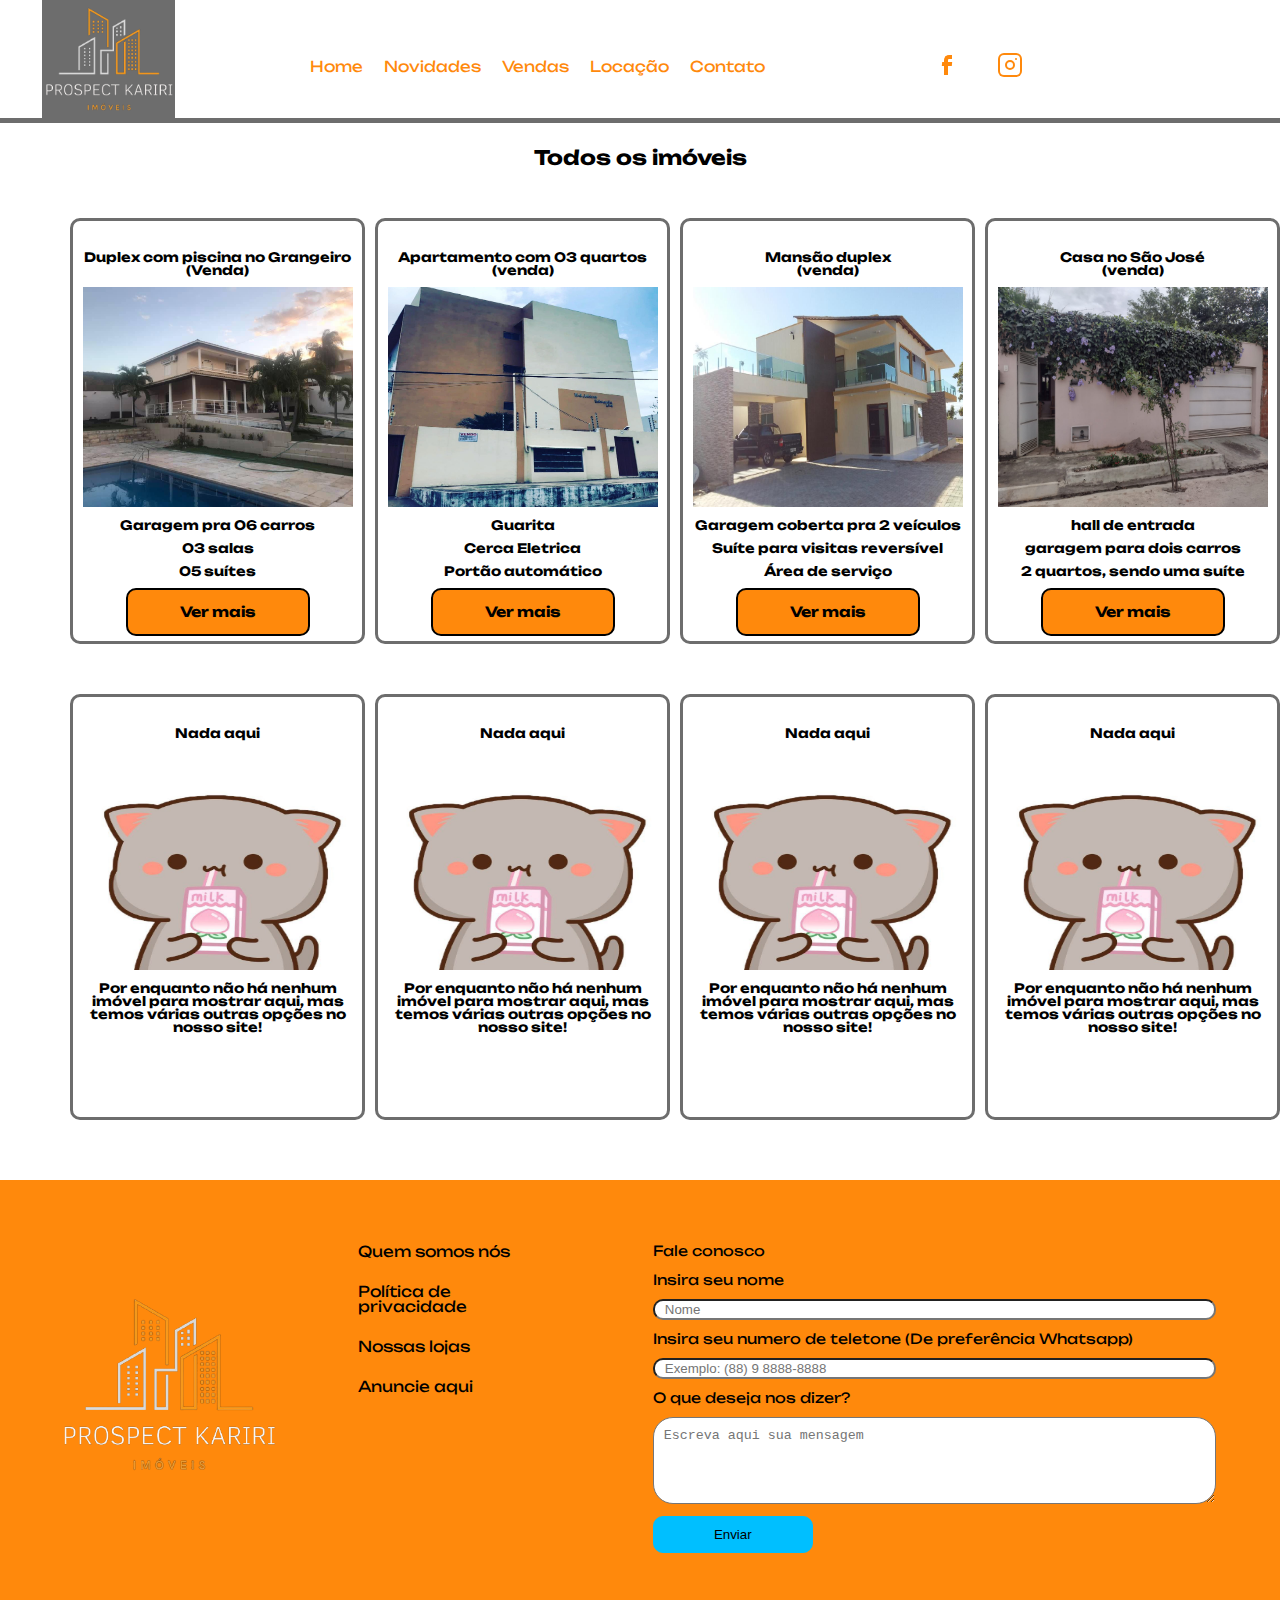
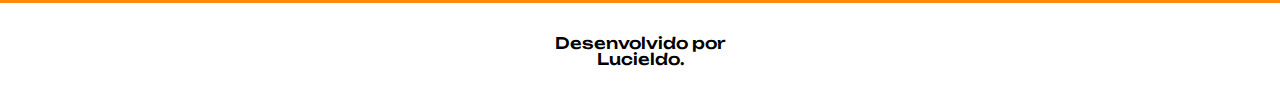
<file: todosimoveis.html>
<!DOCTYPE html>
<html lang="pt-br">
<head>
    <meta charset="UTF-8">
    <meta http-equiv="X-UA-Compatible" content="IE=edge">
    <meta name="viewport" content="width=device-width, initial-scale=1.0">
    <link rel="stylesheet" href="reset.css">
    <link rel="stylesheet" href="style.css">
    <link rel="preconnect" href="https://fonts.googleapis.com">
    <link rel="preconnect" href="https://fonts.gstatic.com" crossorigin>
    <link href="https://fonts.googleapis.com/css2?family=Unbounded:wght@400;700&display=swap" rel="stylesheet">
    <link rel="icon" href="imagens/logo.png">
    <title>Prospect Kariri Imóveis</title>
</head>

<body>
    <header class="container principal">
        <div class="container__logo">
            <a href="Index.html" ><img src="imagens/Logo.png" alt="Logo Imobiliária" class="logo"></a>
        </div>
        <div class="container__cabecalho">
            <a href="Index.html" class="link__cabecalho">Home</a>
            <a href="novidades.html" class="link__cabecalho">Novidades</a>
            <a href="vendas.html" class="link__cabecalho">Vendas</a>
            <a href="alugueis.html" class="link__cabecalho">Locação</a>
            <a href="Contato.html" class="link__cabecalho">Contato</a>
        </div>
        <div class="container__redes--sociais">
            <a href="https://www.facebook.com/ECGEmpreendimentosEConstrucoes" class="link__cabecalho--Facebook"></a>
            <a href="https://www.instagram.com/prospectkaririimoveis/" class="link__cabecalho--Instagram"></a>
        </div>
    </header>


    <main>
        <section>
            <h1>Todos os imóveis</h1>
            <div class="secao__casas__lista">
                <div class="casa__lista__unidade">
                    <p>Duplex com piscina no Grangeiro (Venda)</p>
                    <img src="imagens/Casa4/casa4.1.jpg" alt="Casa grande">
                    <p>Garagem pra 06 carros</p>
                    <p>03 salas</p>
                    <p>05 suítes</p>
                    <a href="movel.html" class="botao__casa">Ver mais</a>    
                </div>
                <div class="casa__lista__unidade">
                    <p>Apartamento com 03 quartos (venda)</p>
                    <img src="imagens/casa3/casa3.jpg" alt="Casa grande">
                    <p>Guarita</p>
                    <p>Cerca Eletrica</p>
                    <p>Portão automático</p>
                    <a href="movel2.html" class="botao__casa">Ver mais</a>
                </div>
                <div class="casa__lista__unidade">
                    <p>Mansão duplex <br> (venda) </p>
                    <img src="imagens/Casa5/casa5.1.jpg" alt="Casa grande">
                    <p>Garagem coberta pra 2 veículos</p>
                    <p>Suíte para visitas reversível</p>
                    <p>Área de serviço</p>
                    <a href="movel3.html" class="botao__casa">Ver mais</a>     
                </div>
                <div class="casa__lista__unidade">
                    <p>Casa no São José <br> (venda)</p>
                    <img src="imagens/casa1/casa1a.jpg" alt="Foto casa no São José">
                    <p>hall de entrada</p>
                    <p>garagem para dois carros</p>
                    <p>2 quartos, sendo uma suíte</p>
                    <a href="movel4.html" class="botao__casa">Ver mais</a>  
                </div>
            </div>
        </section>

        <section>
            <div class="secao__casas__lista">
                <div class="casa__lista__unidade">
                    <p>Nada aqui</p>
                    <img src="imagens/nadaaqui.jpg" alt="Gatinho da falta de imóveis">
                    <p>Por enquanto não há nenhum imóvel para mostrar aqui, mas temos várias outras opções no nosso site!</p>
                </div>
                <div class="casa__lista__unidade">
                    <p>Nada aqui</p>
                    <img src="imagens/nadaaqui.jpg" alt="Gatinho da falta de imóveis">
                    <p>Por enquanto não há nenhum imóvel para mostrar aqui, mas temos várias outras opções no nosso site!</p>
                </div>
                <div class="casa__lista__unidade">
                    <p>Nada aqui</p>
                    <img src="imagens/nadaaqui.jpg" alt="Gatinho da falta de imóveis">
                    <p>Por enquanto não há nenhum imóvel para mostrar aqui, mas temos várias outras opções no nosso site!</p>
                </div>
                <div class="casa__lista__unidade">
                    <p>Nada aqui</p>
                    <img src="imagens/nadaaqui.jpg" alt="Gatinho da falta de imóveis">
                    <p>Por enquanto não há nenhum imóvel para mostrar aqui, mas temos várias outras opções no nosso site!</p>
                </div>
            </div>
        </section>
        
    </main>

    <footer>
        <!--<section class="rodape">
            <div class="informacoes">
                <div class="logo__rodape">
                    <img src="imagens/logo.png" alt="Logo Alura Geek">
                </div>
                <div class="Contatos">
                    <p>Quem somos nós</p>
                    <p>Política de privacidade</p>
                    <p>Programa fidelidade</p>
                    <p>Nossas lojas</p>
                    <p>Quero ser franqueado</p>
                    <p>Anuncie aqui</p>
                </div>
            </div>
        
            <div class="faleconosco">
                <h3>Fale conosco</h3>
                <div class="textoenviar">
                    <input type="text" placeholder="Nome">
                    <textarea name="Escreva sua mensagem" id="mensagem" cols="10" rows="5" placeholder="Escreva aqui sua mensagem"></textarea>
                    <a href="#" class="mensagem">Enviar mensagem</a>
                </div>
            </div>
        </section>-->

        <section class="rodape__desktop">
            <div class="container__logo__rodape">
                <a href="Index.html" ><img src="imagens/Logo.png" alt="Logo Imobiliária" class="logo__rodape"></a>
            </div>
            <div class="informacoes">
                <a href="sobrenos.html">Quem somos nós</a>
                <a href="politica.html">Política de privacidade</a>
                <a href="nossaslojas.html">Nossas lojas</a>
                <a href="anuncieaqui.html">Anuncie aqui</a>
            </div>
        
            <div class="faleconosco">
                <h3>Fale conosco</h3>
                <div>
                    <form action="" method="get" class="textoenviar">
                        <label for="nome">Insira seu nome</label>
                        <input type="text" id="nome" name="Nome" placeholder="Nome" required>
                        <label for="phone">Insira seu numero de teletone (De preferência Whatsapp)</label>
                        <input type="tel" id="phone" name="phone" pattern="[0-9]{2}[9]{1}[0-9]{4}[0-9]{4}" placeholder="Exemplo: (88) 9 8888-8888 " required>
                        <label for="mensagem">O que deseja nos dizer?</label>
                        <textarea name="Escreva sua mensagem" id="mensagem" cols="10" rows="5" placeholder="Escreva aqui sua mensagem" required></textarea>
                        <button type="submit" value="Submit">Enviar</button>
                    </form>
                </div>
            </div>
        </section>
        
        <section class="creditos">
            <h3>Desenvolvido por Lucieldo.</h3>
        </section>
    </footer>
    
</body>
</html>
</file>
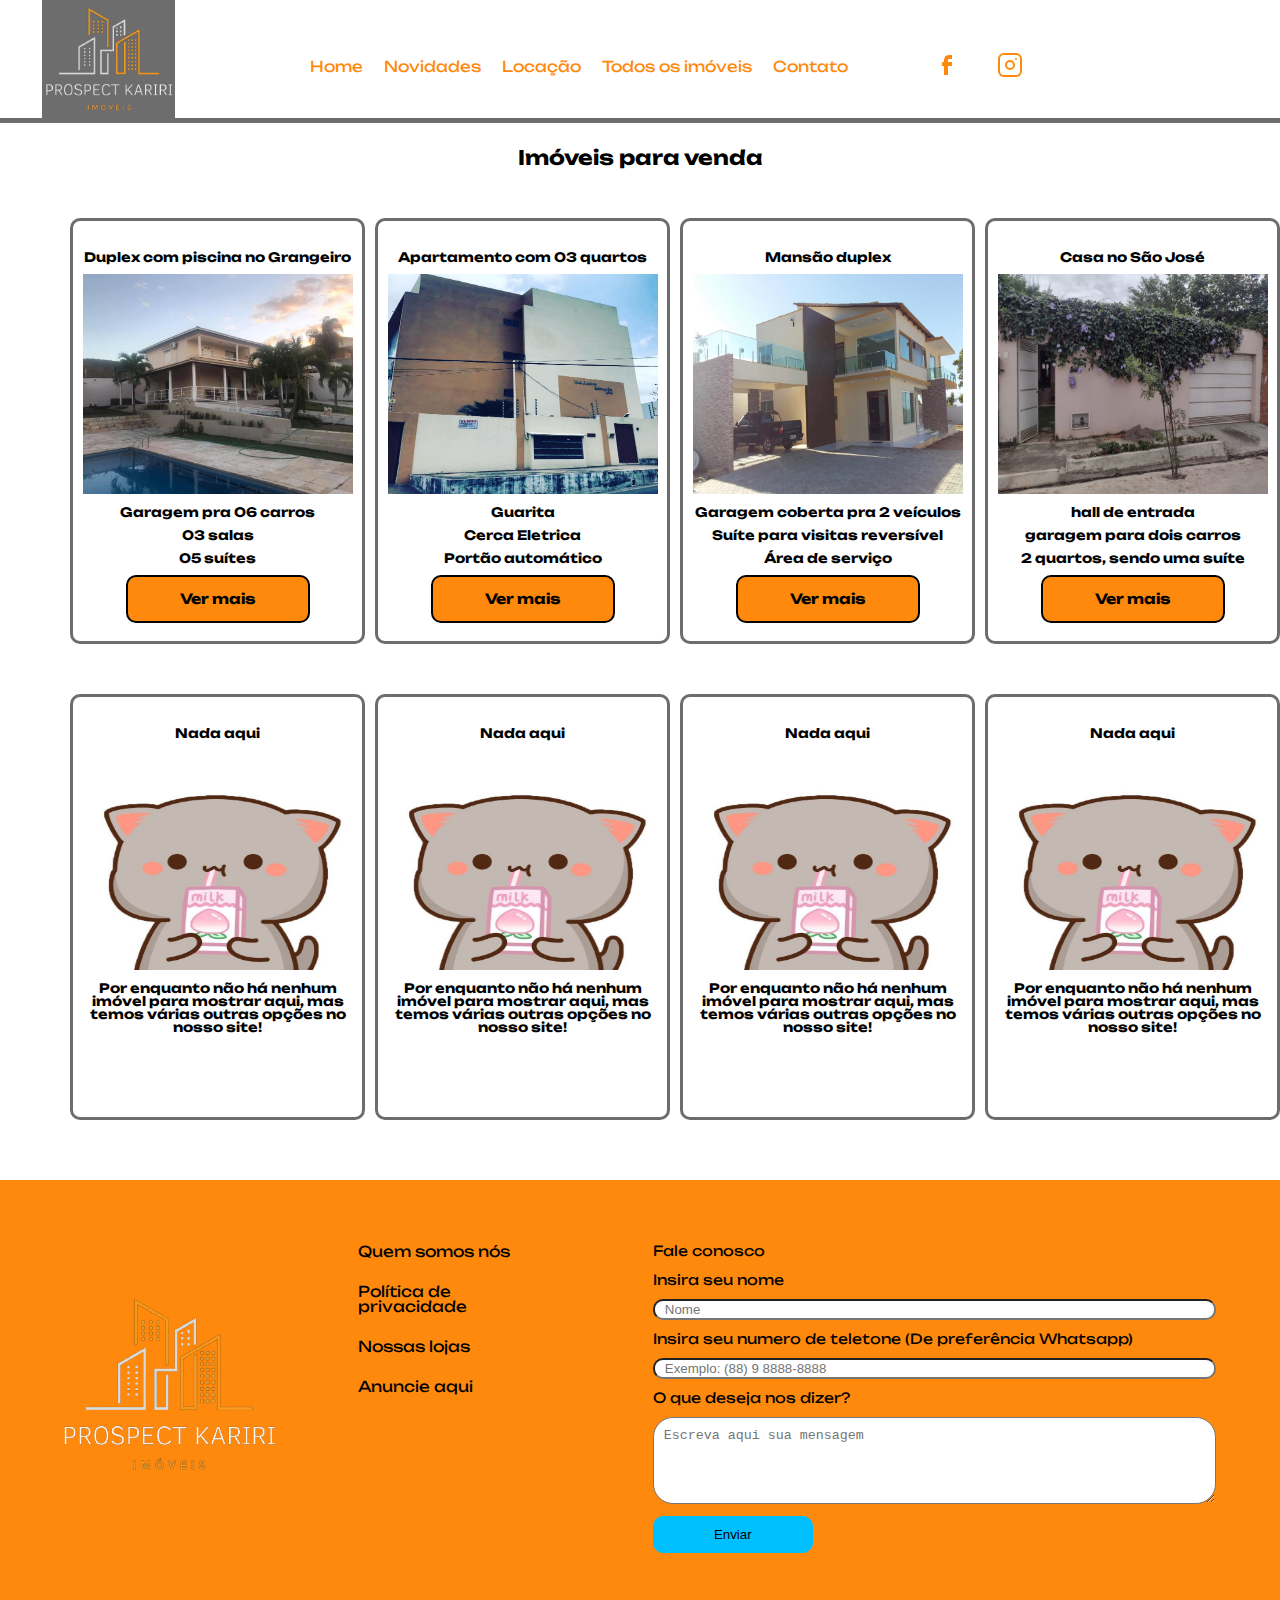
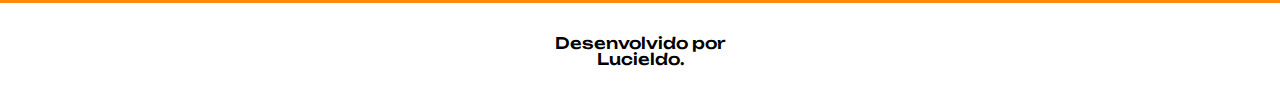
<file: vendas.html>
<!DOCTYPE html>
<html lang="pt-br">
    <head>
        <meta charset="UTF-8">
        <meta http-equiv="X-UA-Compatible" content="IE=edge">
        <meta name="viewport" content="width=device-width, initial-scale=1.0">
        <link rel="stylesheet" href="reset.css">
        <link rel="stylesheet" href="style.css">
        <link rel="preconnect" href="https://fonts.googleapis.com">
        <link rel="preconnect" href="https://fonts.gstatic.com" crossorigin>
        <link href="https://fonts.googleapis.com/css2?family=Unbounded:wght@400;700&display=swap" rel="stylesheet">
        <link rel="icon" href="imagens/logo.png">
        <title>Prospect Kariri Imóveis</title>
    </head>
<body>
    <header class="container principal">
        <div class="container__logo">
            <a href="Index.html" ><img src="imagens/Logo.png" alt="Logo Imobiliária" class="logo"></a>
        </div>
        <div class="container__cabecalho">
            <a href="Index.html" class="link__cabecalho">Home</a>
            <a href="novidades.html" class="link__cabecalho">Novidades</a>
            <a href="alugueis.html" class="link__cabecalho">Locação</a>
            <a href="todosimoveis.html" class="link__cabecalho">Todos os imóveis</a>
            <a href="Contato.html" class="link__cabecalho">Contato</a>
        </div>
        <div class="container__redes--sociais">
            <a href="https://www.facebook.com/ECGEmpreendimentosEConstrucoes" class="link__cabecalho--Facebook"></a>
            <a href="https://www.instagram.com/prospectkaririimoveis/" class="link__cabecalho--Instagram"></a>
        </div>
    </header>
    
    <main>
        <section>
            <h1>Imóveis para venda</h1>
            <div class="secao__casas__lista">
                <div class="casa__lista__unidade">
                    <p>Duplex com piscina no Grangeiro</p>
                    <img src="imagens/Casa4/casa4.1.jpg" alt="Casa grande">
                    <p>Garagem pra 06 carros</p>
                    <p>03 salas</p>
                    <p>05 suítes</p>
                    <a href="movel.html" class="botao__casa">Ver mais</a>
                </div>
                <div class="casa__lista__unidade">
                    <p>Apartamento com 03 quartos</p>
                    <img src="imagens/casa3/casa3.jpg" alt="Casa grande">
                    <p>Guarita</p>
                    <p>Cerca Eletrica</p>
                    <p>Portão automático</p>
                    <a href="movel2.html" class="botao__casa">Ver mais</a>
                </div>
                <div class="casa__lista__unidade">
                    <p>Mansão duplex</p>
                    <img src="imagens/Casa5/casa5.1.jpg" alt="Casa grande">
                    <p>Garagem coberta pra 2 veículos</p>
                    <p>Suíte para visitas reversível</p>
                    <p>Área de serviço</p>
                    <a href="movel3.html" class="botao__casa">Ver mais</a>
                </div>
                <div class="casa__lista__unidade">
                    <p>Casa no São José</p>
                    <img src="imagens/casa1/casa1a.jpg" alt="Foto casa no São José">
                    <p>hall de entrada</p>
                    <p>garagem para dois carros</p>
                    <p>2 quartos, sendo uma suíte</p>
                    <a href="movel4.html" class="botao__casa">Ver mais</a>
                </div>
            </div>
        </section>

        <section>
            <div class="secao__casas__lista">
                <div class="casa__lista__unidade">
                    <p>Nada aqui</p>
                    <img src="imagens/nadaaqui.jpg" alt="Gatinho da falta de imóveis">
                    <p>Por enquanto não há nenhum imóvel para mostrar aqui, mas temos várias outras opções no nosso site!</p>
                </div>
                <div class="casa__lista__unidade">
                    <p>Nada aqui</p>
                    <img src="imagens/nadaaqui.jpg" alt="Gatinho da falta de imóveis">
                    <p>Por enquanto não há nenhum imóvel para mostrar aqui, mas temos várias outras opções no nosso site!</p>
                </div>
                <div class="casa__lista__unidade">
                    <p>Nada aqui</p>
                    <img src="imagens/nadaaqui.jpg" alt="Gatinho da falta de imóveis">
                    <p>Por enquanto não há nenhum imóvel para mostrar aqui, mas temos várias outras opções no nosso site!</p>
                </div>
                <div class="casa__lista__unidade">
                    <p>Nada aqui</p>
                    <img src="imagens/nadaaqui.jpg" alt="Gatinho da falta de imóveis">
                    <p>Por enquanto não há nenhum imóvel para mostrar aqui, mas temos várias outras opções no nosso site!</p>
                </div>
            </div>
        </section>
    </main>
    
    <footer>
        <!--<section class="rodape">
            <div class="informacoes">
                <div class="logo__rodape">
                    <img src="imagens/logo.png" alt="Logo Alura Geek">
                </div>
                <div class="Contatos">
                    <p>Quem somos nós</p>
                    <p>Política de privacidade</p>
                    <p>Programa fidelidade</p>
                    <p>Nossas lojas</p>
                    <p>Quero ser franqueado</p>
                    <p>Anuncie aqui</p>
                </div>
            </div>
        
            <div class="faleconosco">
                <h3>Fale conosco</h3>
                <div class="textoenviar">
                    <input type="text" placeholder="Nome">
                    <textarea name="Escreva sua mensagem" id="mensagem" cols="10" rows="5" placeholder="Escreva aqui sua mensagem"></textarea>
                    <a href="#" class="mensagem">Enviar mensagem</a>
                </div>
            </div>
        </section>-->

        <section class="rodape__desktop">
            <div class="container__logo__rodape">
                <a href="Index.html" ><img src="imagens/Logo.png" alt="Logo Imobiliária" class="logo__rodape"></a>
            </div>
            <div class="informacoes">
                <a href="sobrenos.html">Quem somos nós</a>
                <a href="politica.html">Política de privacidade</a>
                <a href="nossaslojas.html">Nossas lojas</a>
                <a href="anuncieaqui.html">Anuncie aqui</a>
            </div>
        
            <div class="faleconosco">
                <h3>Fale conosco</h3>
                <div>
                    <form action="" method="get" class="textoenviar">
                        <label for="nome">Insira seu nome</label>
                        <input type="text" id="nome" name="Nome" placeholder="Nome" required>
                        <label for="phone">Insira seu numero de teletone (De preferência Whatsapp)</label>
                        <input type="tel" id="phone" name="phone" pattern="[0-9]{2}[9]{1}[0-9]{4}[0-9]{4}" placeholder="Exemplo: (88) 9 8888-8888 " required>
                        <label for="mensagem">O que deseja nos dizer?</label>
                        <textarea name="Escreva sua mensagem" id="mensagem" cols="10" rows="5" placeholder="Escreva aqui sua mensagem" required></textarea>
                        <button type="submit" value="Submit">Enviar</button>
                    </form>
                </div>
            </div>
        </section>
        
        <section class="creditos">
            <h3>Desenvolvido por Lucieldo.</h3>
        </section>
    </footer>
</body>
</html>
</file>
<file: style.css>
:root {
    --cinza--principal: #6D6D6D;
    --cor--fundo--Main: #ffffff;
    --cor-botao: #00BFFF;
    --fonte-cor--principal: #FF890C;
    --fonte-cor--hover: #FFDC00;
    --fonte-cor--active: #B8FF29;
    --cor--fonte--fundo--preto: #000000;
    --cor-fonte-zap: #31FF34;
    --fonte-principal: 'unbounded';
}

body {
    font-size: 14px;
    background-color: var(--cor--fundo--Main);
    font-family: var(--fonte-principal) ;
    font-weight: 400;
}

main {
    background-color: var(--cor--fundo--Main)
}

a {
    text-decoration: none;
    color: var(--fonte-cor--principal);
}

.container__cabecalho a:hover {
    color: var(--fonte-cor--hover);
    transition: 1s;
    font-size: 16px;
}

.container__cabecalho a:active {
    color: var(--fonte-cor--active);
    transition: 0s;
}

.container__redes--sociais a:active {
    color: var(--fonte-cor--active);
    transition: 0s;
}

.principal {
    display: grid;
    background: var(--cor--fundo--Main);
    grid-template-columns: 10% 60% 15% 15%;
    height: 118px;
    border-bottom: var(--cinza--principal) solid 5px;
}

.container__logo {
    margin: 0 3em;
    background-color: var(--cinza--principal);
    height: 118px;
    width: 133px;
    overflow: hidden;
}

.container__logo__rodape {
    margin: 3em 3em;
    background-color: var(--fonte-cor--principal);
    height: 260px;
    width: 240px;
    overflow: hidden;
}

.logo {
    width: 180px;
    height: 180px;
    margin: -30px -23px;
}

.logo__rodape {
    width: 300px;
    height: 300px;
    margin: 0px -23px;
}

.container__cabecalho {
    display: flex;
    gap: 16px;
    margin: 59px 0 59px 13em;
}

.container__cabecalho a {
    margin-right: 5px;
    font-size: 15px;
}

/*Logo Instagram*/

.link__cabecalho--Instagram {
    box-sizing: border-box;
    position: relative;
    display: block;
    transform: scale(var(--ggs,1));
    border: 2px solid transparent;
    box-shadow: 0 0 0 2px;
    border-radius: 4px;
    width: 20px;
    height: 20px
   }
   
.link__cabecalho--Instagram::after,
.link__cabecalho--Instagram::before {
    content: "";
    display: block;
    box-sizing: border-box;
    position: absolute
   }
   
.link__cabecalho--Instagram::after {
    border: 2px solid;
    left: 3px;
    width: 10px;
    height: 10px;
    border-radius: 100%;
    top: 3px
   }
   
.link__cabecalho--Instagram::before {
    border-radius: 3px;
    width: 2px;
    height: 2px;
    background: currentColor;
    right: 1px;
    top: 1px
   } 

/*Logo Facebook */
.link__cabecalho--Facebook {
    box-sizing: border-box;
    position: relative;
    display: block;
    transform: scale(var(--ggs,1));
    width: 20px;
    height: 20px
   }
   
   .link__cabecalho--Facebook::after,
   .link__cabecalho--Facebook::before {
    content: "";
    display: block;
    position: absolute;
    box-sizing: border-box
   }
   
   .link__cabecalho--Facebook::before {
    width: 8px;
    height: 20px;
    border-left: 4px solid;
    border-top: 4px solid;
    border-top-left-radius: 5px;
    left: 6px
   }
   
   .link__cabecalho--Facebook::after {
    width: 10px;
    height: 4px;
    background: currentColor;
    top: 7px;
    left: 4px;
    transform: skew(-5deg)
   } 

/*Fim do CSS das logos*/


.container__redes--sociais {
    margin: 55px 0;
    display: flex;
}

.container__redes--sociais a {
    margin-left: 3em;
}

.area__principal {
    background-image: url(imagens/imagem_fundo.jpg);
    background-repeat: no-repeat;
    background-size: 100% 100%;
    align-items: center;
    text-align: center;
    height: 517px;
    display: flex;
}

.area__pesquisa {
    display: grid;
    grid-template-columns: 50% 50%;
}

.barra__pesquisa {
    display: block;
    font-weight: 400;
    align-items: center;
    text-align: left;
    padding: 5px 0 5px 10px;
    margin-left: 360px;
    text-decoration: none;
    background-color: var(--cor--fundo--Main);
    border: 1px solid var(var(--cor--fonte--fundo--preto));
    border-radius: 20px;
    height: 25px;
    width: 580px;
}

.botao__pesquisa {
    display: block;
    margin: 5px 340px 0 0;
    padding: 0;
    border: none;
    background-color: var(--cor--fundo--Main);
    border: var(--cor--fonte--fundo--preto) solid 3px;
    height: 40px;
    width: 45px;
    border-radius: 25px;
}

.titulo__casas__titulo {
    display: flex;
}

.titulo__casas {
    display: flex;
    margin: 10px 0;
}

.titulo__casas__novidades {
    display: flex;
    margin: 50px 0 0 0;
}

.titulo__novidades {
    font-weight: 700;
    text-align: center;
    margin-top: 30px;
    font-size: 24px;
}

main h1 {
    text-align: center;
    margin: 25px 0;
    font-weight: 700;
    font-size: 20px;
}

.titulo__casas h2 {
    text-align: center;
    margin-left: 140px;
    padding-left: 10px;
}

.titulo__casas__novidades h2 {
    text-align: center;
    margin-left: 100px;
    font-weight: 700;
    font-size: 17px;
}

.secao__casas {
    display: flex;
    margin: 30px 80px;
}

.foto__casas {
    width: 350px;
    height: 450px;
    margin: 0 23px;
}

.descricao__casas {
    display: grid;
    grid-template-columns: 30% 30% 30%;
}

.descricao__casas a {
    text-align: center;
    margin-left: 130px;
    white-space: nowrap;
    font-size: 16px;
}

.descricao__casas a:hover {
    color: var(--fonte-cor--hover);
    transition: 1s;
    font-size: 17px;
}

.descricao__casas a:active {
    color: var(--fonte-cor--active);
    transition: 0s;
}

.titulo__mapa {
    margin: 40px 580px;
    font-weight: 700;
    width: 185px;
    white-space: nowrap;
    font-size: 20px;
    border: solid black 3px;
    border-radius: 8px;
}

.secao__mapa {
    display: block;
    margin: auto;
    width: 600px;
    height: 300px;
    border: solid black 8px;
    border-radius: 8px;
}

footer {
    margin-top: 30px;
}

.rodape__desktop {
    display: grid;
    background-color: var(--cor-footer);
    padding-top: 1em;
    grid-template-columns: 23% 23% 54%;
    margin-top: 60px;
    background-color: var(--fonte-cor--principal);
}

.informacoes {
    display: flex;
    flex-direction: column;
    margin: 50px 64px;
    gap: 25px;
    align-items: flex-start;
    font-size: 15px;
}

.informacoes a {
    color: black;
}

.informacoes a:hover {
    color: var(--fonte-cor--hover);
    font-size: 16px;
    transition: 0.3s;
}

.faleconosco {
    margin: 50px 64px;
    display: flex;
    flex-direction: column;
}

.textoenviar {
    display: flex;
    flex-direction: column;
    margin-top: 15px;
    gap: 12px;
}

.textoenviar input {
    padding-left: 10px;
    border-radius: 10px;
}

.textoenviar textarea {
    border-radius: 20px;
    padding: 10px 0 0 10px;
}

.textoenviar button {
    color: black;
    border: var(--cor-botao) solid 1px;
    background-color: var(--cor-botao);
    width: 160px;
    padding: 10px;
    border-radius: 10px;
}

.textoenviar button:hover {
    color: var(--cor--fundo--Main);
    font-size: 16px;
    transition: 0.3s;
    width: 180px;
}

.creditos {
    margin: 0 500px;
}

.creditos {
display: flex;
background-color: var(--cor--fundo--Main);
flex-direction: row;
padding: 32px;
text-align: center;
font-size: 16px;
font-weight: 500;
}

/* Fim do CSS da Index.html

Início do CSS da página Contatos */

.contato__1 {
    display: grid;
    grid-template-columns: 50% 50%;
    border: var(--cor--fonte--fundo--preto) solid 5px;
    margin: 30px 340px;
}

.contato__1 img{
    width: 300px;
    height: 240px;
}

.contato__1 p{
    margin: 20px 30px;
}

.contato__1 a {
    margin: 20px 30px;
    color: var(--cor-fonte-zap);
}

.contato__1 a:hover {
    font-size: 15px;
    transition: 0.3s;
}

/* Fim do CSS da página contatos

Início do CSS da página dos imóveis */ 

.detalhe__casa1 {
    display: grid;
    grid-template-columns: 50% 50%;
    margin: 50px 100px;
    padding: 40px 40px 40px 40px;
    border: var(--cinza--principal) solid 5px;
}

.imagem__casa1__detalhe {
    width: 400px;
    height: 500px;
    margin-left: 100px;
    margin-top: 25%;
}

.descricao__casa__pagina__movel {
    display: flex;
    flex-direction: column;
    gap: 25px;
    margin-left: 5px;
}

.descricao__casa__pagina__movel p {
    font-size: 18px;
    text-align: center;
}


/* Ícone informação */

.gg-info {
    box-sizing: border-box;
    position: relative;
    display: block;
    transform: scale(var(--ggs,1));
    width: 20px;
    height: 20px;
    border: 2px solid;
    border-radius: 40px;
    margin: auto;
   }
   
   .gg-info::after,
   .gg-info::before {
    content: "";
    display: block;
    box-sizing: border-box;
    position: absolute;
    border-radius: 3px;
    width: 2px;
    background: currentColor;
    left: 7px
   }
   
   .gg-info::after {
    bottom: 2px;
    height: 8px
   }
   
   .gg-info::before {
    height: 2px;
    top: 2px
   } 

   
/* Ícone informação */

.botao__casa {
    display: block;
    width: 150px;
    padding: 15px;
    flex-direction: column;
    margin-top: 15px;
    gap: 12px;
    border: var(--cor--fonte--fundo--preto) solid 2px;
    border-radius: 10px;
    background-color: var(--fonte-cor--principal);
    color: var(--cor--fonte--fundo--preto);
    font-weight: 700;
    margin: auto;
}

/* Fim do CSS da parte dos imóveis 

Ínicio do CSS da parte do cabeçalho */


.secao__casas__lista {
    display: grid;
    grid-template-columns: 25% 25% 25% 25%;
    margin: 50px 0 0 60px;
}

.secao__casas__lista p {
    font-weight: 700;
    font-size: 13px;
    margin: 10px 7px;
}

.secao__casas__lista img {
    width: 270px;
    height: 220px;
}

.casa__lista__unidade {
    height: 400px;
    border: var(--cinza--principal) solid 3px;
    margin-left: 10px;
    padding-top: 20px;
    border-radius: 10px;
    text-align: center;
}

/* CSS das páginas do Footer */ 

.titulo__sobre__nos {
    margin-top: 80px;
    margin-bottom: 50px;
    font-size: 27px;
}

.info__sobre__nos {
    display: grid;
    grid-template-columns: 40% 60%;
    margin: 50px 100px 0 130px;
    border: var(--cinza--principal) solid 5px;
    border-radius: 10px;
    padding: 20px;
}

.texto__sobre__nos {
    text-indent: 4em;
    line-height: 1.5;
    font-size: 19px;
    margin-top: 50px;
}

.slogan {
    margin-left: 100px;
    font-weight: 700;
    font-size: 22px;
}

.foto__sobre__nos {
    width: 350px;
    height: 350px;
}

.info__sobre__nosinvert {
    display: grid;
    grid-template-columns: 60% 40%;
    margin: 50px 100px 0 130px;
    border: var(--cinza--principal) solid 5px;
    border-radius: 10px;
    padding: 20px;
}

.texto__sobre__nosinvert {
    text-indent: 4em;
    line-height: 1.5;
    font-size: 19px;
    margin-top: 70px;
}

.foto__sobre__nosinvert {
    margin-left: 70px;
    width: 350px;
    height: 350px;
}

/* CSS da política de privacidade */

.titulo__politica {
    margin: 50px 0;
    font-size: 25px;
}

.texto__politica {
    font-size: 12px;
    margin: 0 50px;
    line-height: 20px;
    text-indent: 4em;
}

/* Css Nossa loja */

.nossaloja__section {
    border: var(--cinza--principal) solid 10px;
    margin: 20px 100px;
    border-radius: 20px;
}

.nossaloja {
    margin: 60px 200px;
}

.texto__nossaloja {
margin: 30px 250px;
line-height: 30px;
font-weight: 700;
font-size: 17px;
}

/* CSS anuncie aqui */

.foto__equipe {
    margin: 30px 370px;
    border: var(--cinza--principal) solid 10px;
    border-radius: 10px;
}

.anuncie__aqui {
    border: var(--fonte-cor--principal) solid 20px;
    margin: 40px 100px;
}

.texto__anuncie__aqui {
    margin: 30px 230px;
    line-height: 20px;
    font-size: 17px;
}

.link__conosco {
    margin: 0 5px;
    font-size: 19px;
    font-weight: 700;
}
</file>
